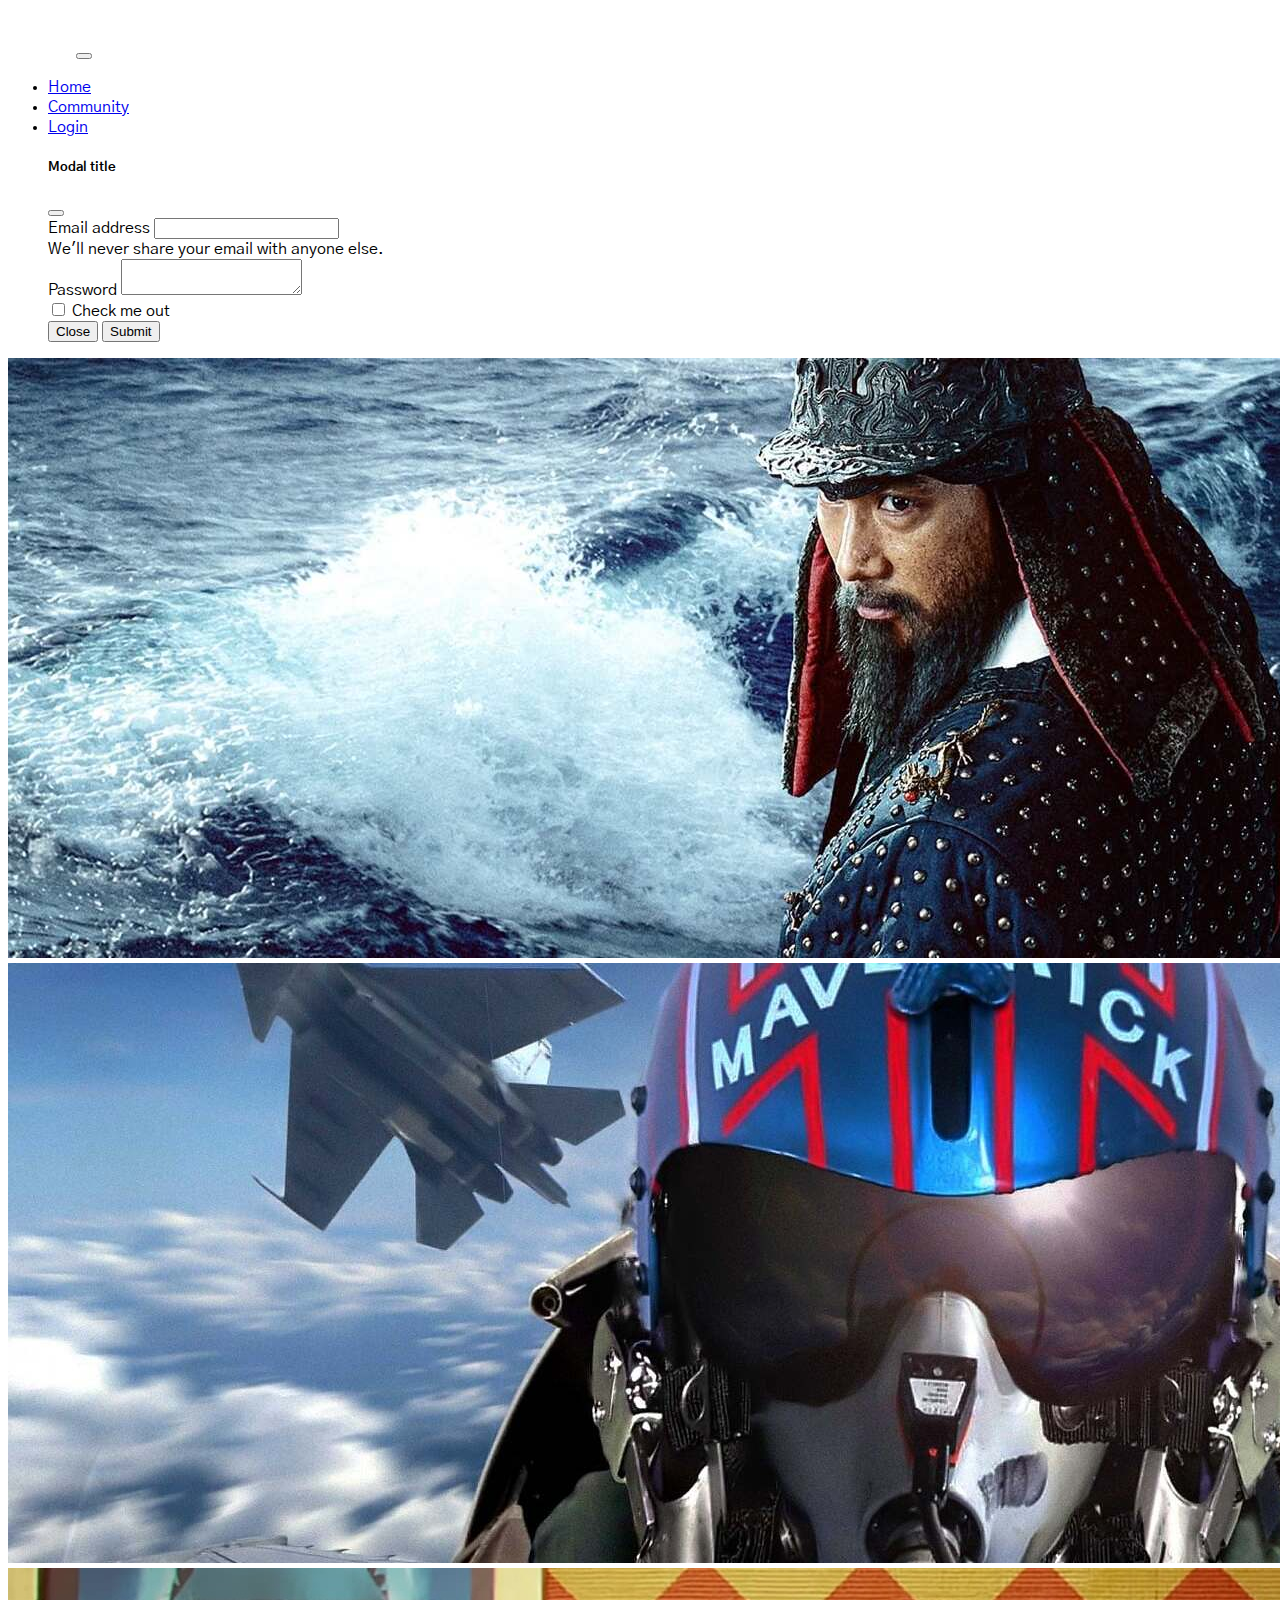
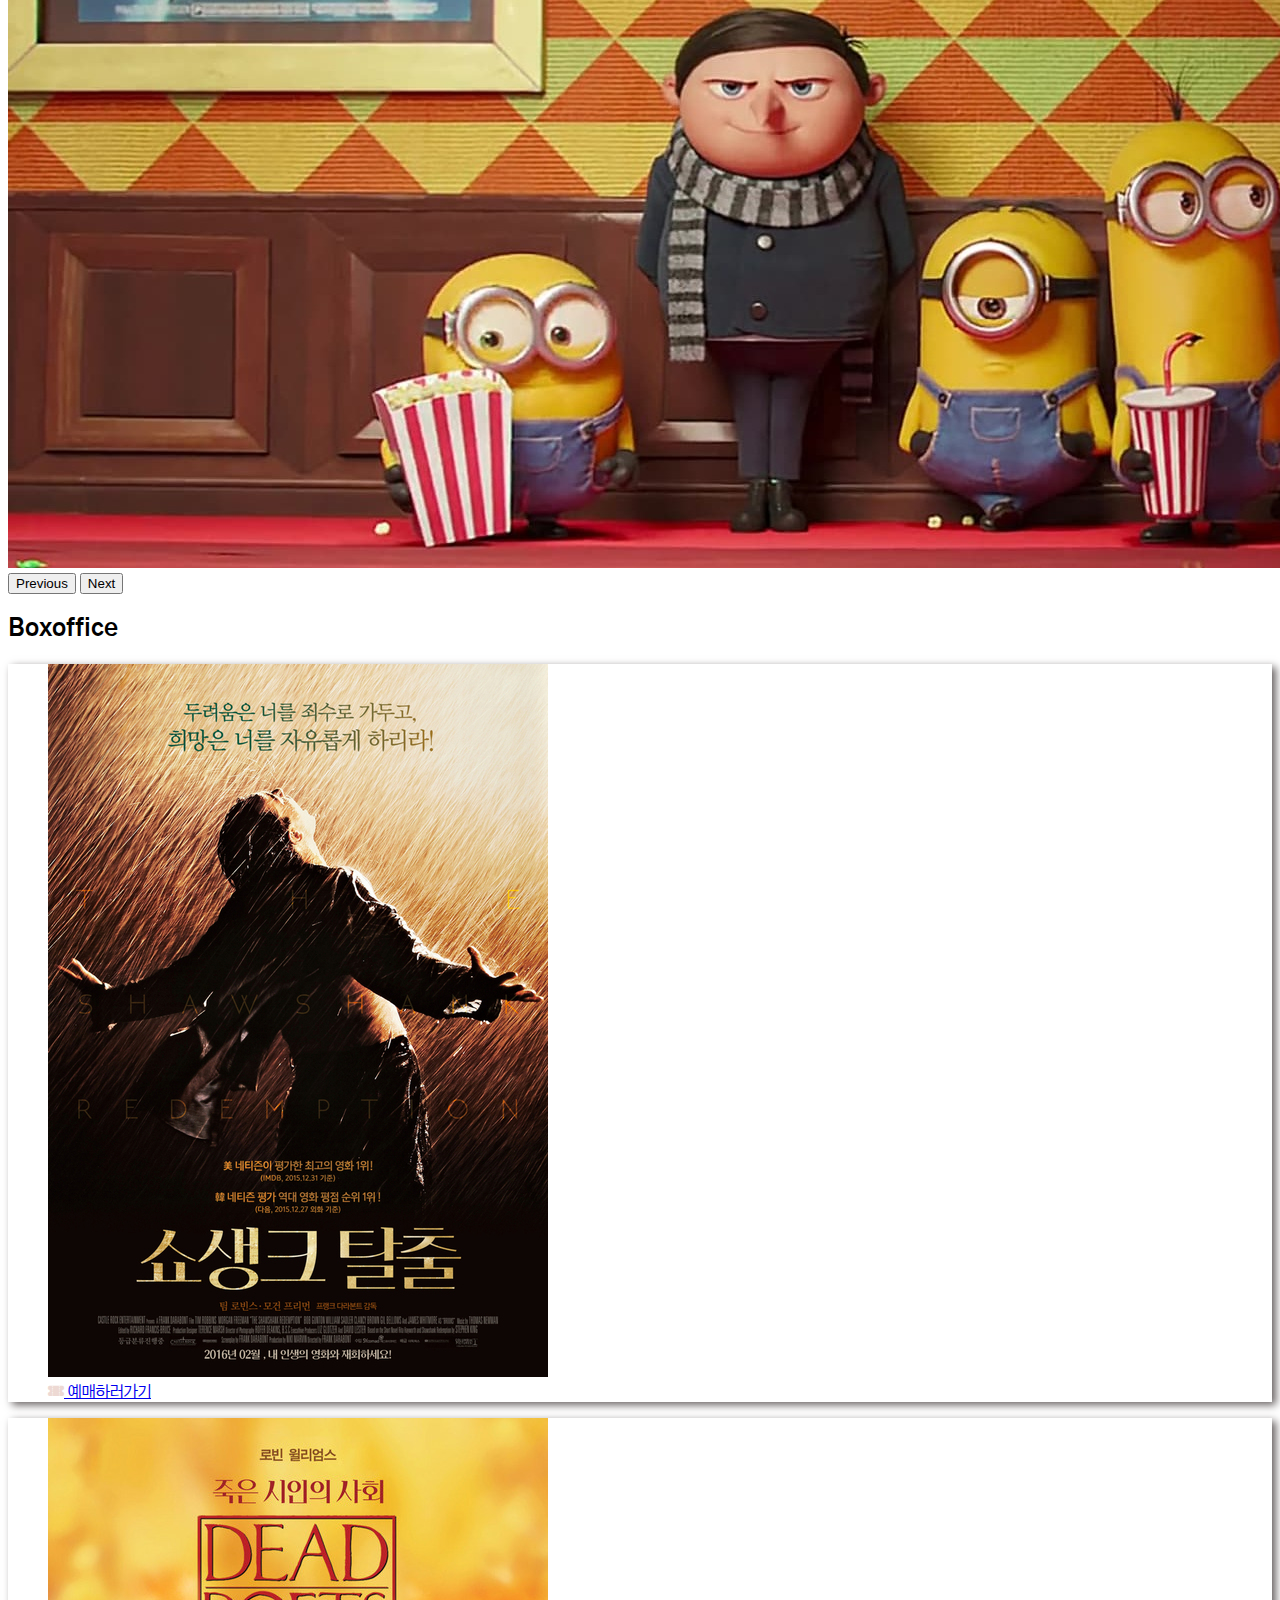
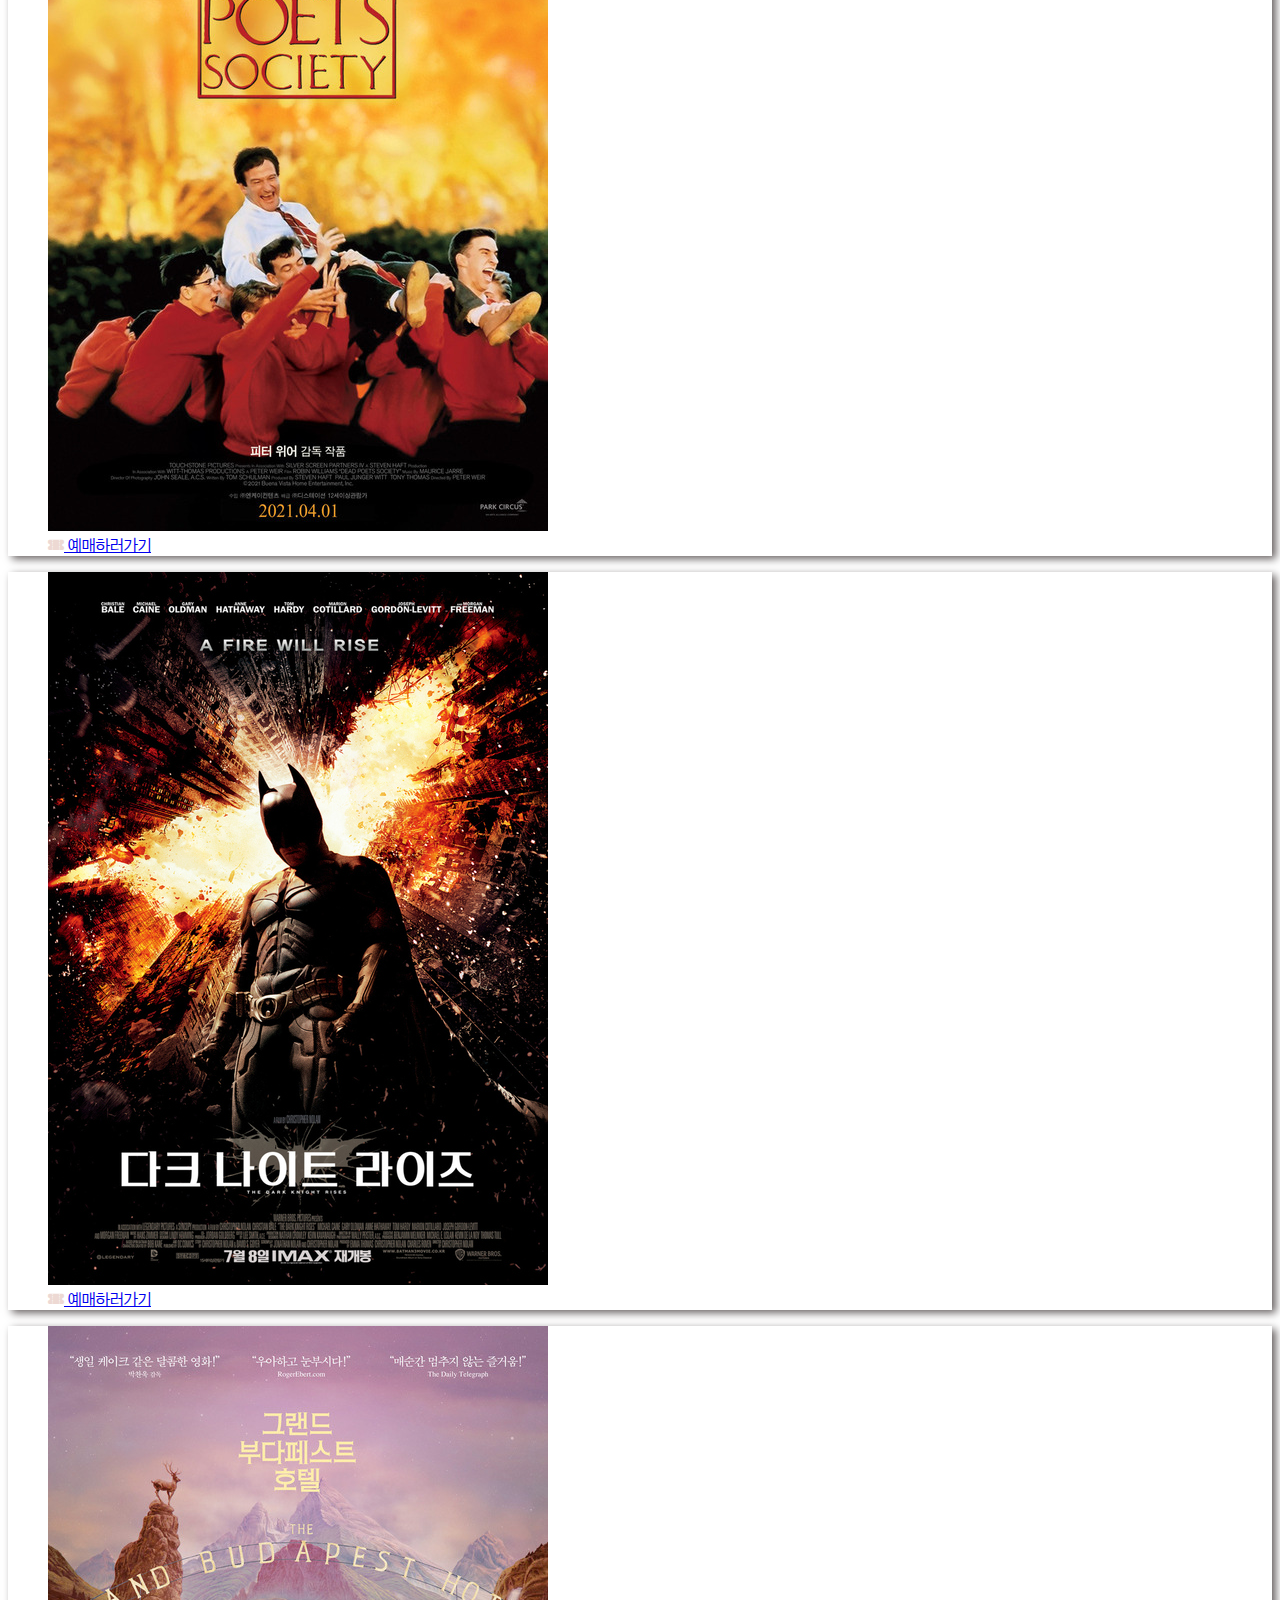
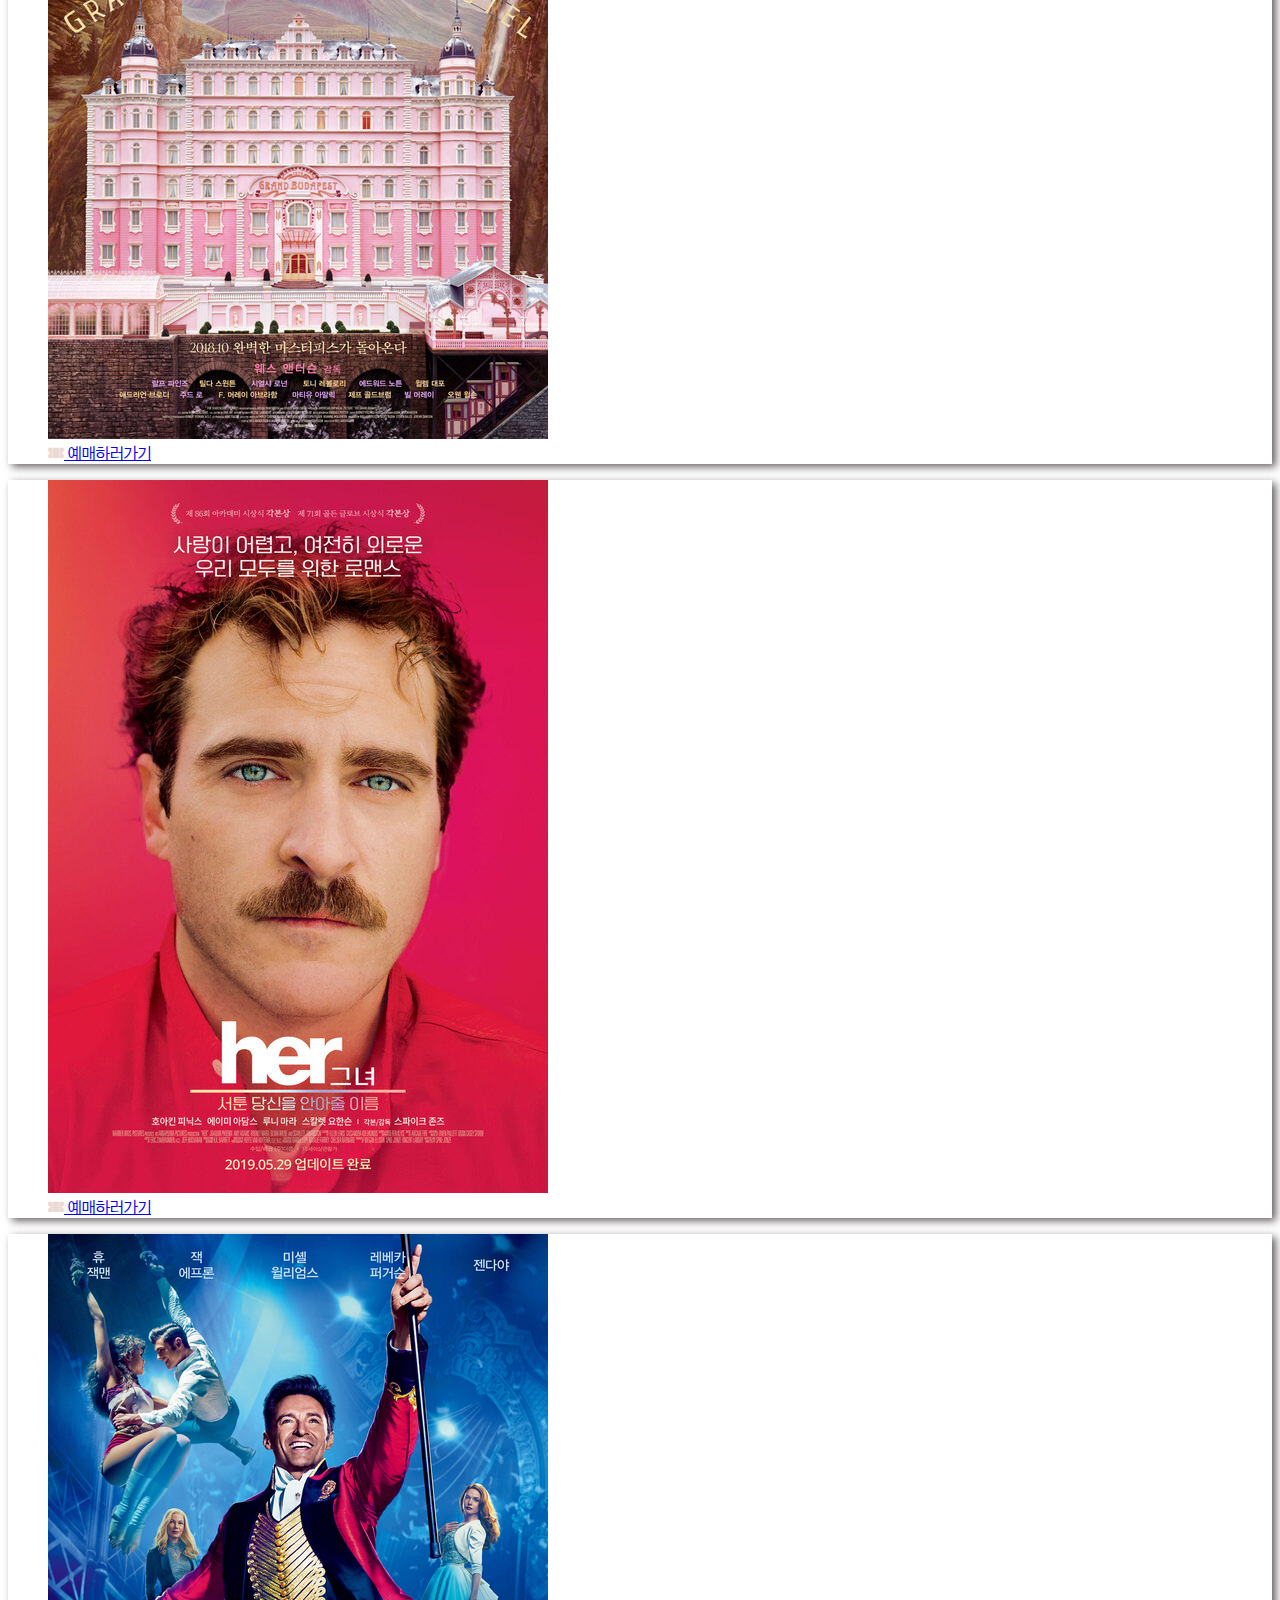
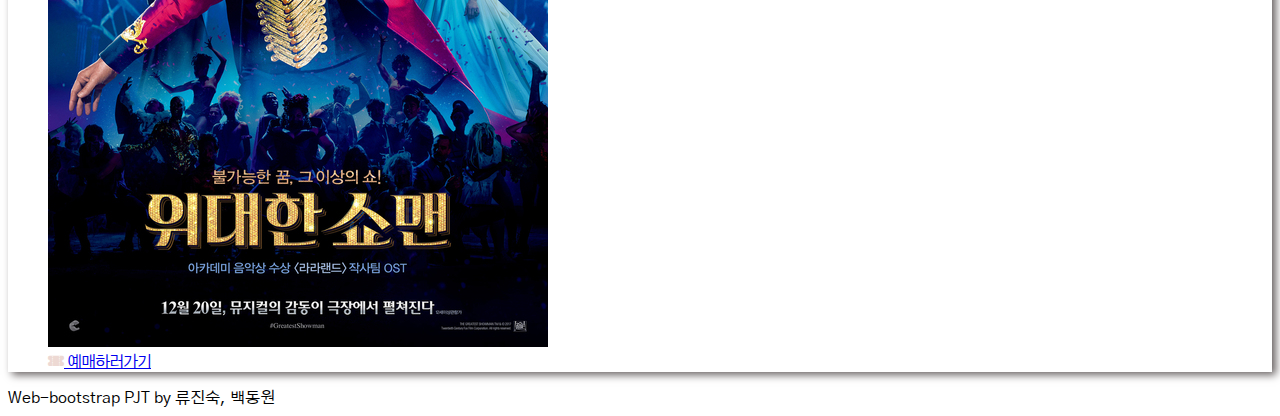
<file: index.html>
<!DOCTYPE html>
<html lang="en">
<head>
  <meta charset="UTF-8">
  <meta http-equiv="X-UA-Compatible" content="IE=edge">
  <meta name="viewport" content="width=device-width, initial-scale=1.0">
  <title>Document</title>
  <!-- CSS only -->
  <link href="https://cdn.jsdelivr.net/npm/bootstrap@5.2.1/dist/css/bootstrap.min.css" rel="stylesheet" integrity="sha384-iYQeCzEYFbKjA/T2uDLTpkwGzCiq6soy8tYaI1GyVh/UjpbCx/TYkiZhlZB6+fzT" crossorigin="anonymous">
  <link rel="stylesheet" href="style.css">
  <link rel="stylesheet" href="https://cdn.jsdelivr.net/npm/bootstrap-icons@1.9.1/font/bootstrap-icons.css">
</head>
<body>
  <!-- navbar -->
  <nav class="navbar navbar-dark navbar-expand-lg bg-dark">
    <!-- nav의 경우 아까 전에 일일히 색상 넣어줬는데 navbar-dark 써주면 색상 알아서 자동적으로 변경되는 것 확인 후 고쳐주었습니다! -->
    <div class="container-fluid">
      <a class="navbar-brand" href="#"><img src="images/logo.png" style="width: 4rem; height: 3rem;"></a>
      <button class="navbar-toggler" type="button" data-bs-toggle="collapse" data-bs-target="#navbarNav" aria-controls="navbarNav" aria-expanded="false" aria-label="Toggle navigation">
        <span class="navbar-toggler-icon"></span>
      </button>
      <div class="collapse navbar-collapse" id="navbarNav">
        <ul class="navbar-nav">
          <li class="nav-item">
            <a class="nav-link active" aria-current="page" href="index.html">Home</a>
          </li>
          <li class="nav-item">
            <a class="nav-link" href="03_community.html">Community</a>
          </li>
          <li class="nav-item">
            <!-- <button type="button" class="text text-secondary" data-bs-toggle="modal" data-bs-target="#exampleModal" data-bs-whatever="@mdo">Login</button> -->
            <a class="nav-link" data-bs-toggle="modal" data-bs-target="#exampleModal" data-bs-whatever="@mdo" href="#">Login</a>
            <!-- 뷰 포인트 작게 했을 때, px에 패딩이 있어서 로그인이 중간에 있는 이슈 존재 해결 완료! -->
            <div class="modal fade" id="exampleModal" tabindex="-1" aria-labelledby="exampleModalLabel" aria-hidden="true">
              <div class="modal-dialog">
                <div class="modal-content">
                  <div class="modal-header">
                    <h5 class="modal-title" id="exampleModalLabel">Modal title</h5>
                    <button type="button" class="btn-close" data-bs-dismiss="modal" aria-label="Close"></button>
                  </div>
                  <div class="modal-body">
                    <form>
                      <div class="mb-3">
                        <label for="InputEmail" class="col-form-label">Email address</label>
                        <input type="text" class="form-control" id="InputEmail" aria-describedby="emailHelp">
                        <div id="emailHelp" class="form-text">We'll never share your email with anyone else.</div>
                      </div>
                      <div class="mb-3">
                        <label for="InputPassword" class="col-form-label">Password</label>
                        <textarea class="form-control" id="InputPassword"></textarea>
                      </div>
                      <div class="mb-3 form-check">
                        <input type="checkbox" class="form-check-input" id="exampleCheck1">
                        <label class="form-check-label" for="exampleCheck1">Check me out</label>
                      </div>
                    </form>
                  </div>
                  <div class="modal-footer">
                    <button type="button" class="btn btn-secondary" data-bs-dismiss="modal">Close</button>
                    <button type="button" class="btn btn-primary">Submit</button>
                  </div>
                </div>
              </div>
            </div>
          </li>
        </ul>
      </div>
    </div>
  </nav>
  <div id="carouselExampleControls" class="carousel slide" data-bs-ride="carousel">
    <div class="carousel-inner">
      <div class="carousel-item active">
        <img src="images/hansan.jpeg" class="d-block w-100" alt="...">
      </div>
      <div class="carousel-item">
        <img src="images/poster3.jpeg" class="d-block w-100" alt="...">
      </div>
      <div class="carousel-item">
        <img src="images/poster4.jpeg" class="d-block w-100" alt="...">
      </div>
    </div>
    <button class="carousel-control-prev" type="button" data-bs-target="#carouselExampleControls" data-bs-slide="prev">
      <span class="carousel-control-prev-icon" aria-hidden="true"></span>
      <span class="visually-hidden">Previous</span>
    </button>
    <button class="carousel-control-next" type="button" data-bs-target="#carouselExampleControls" data-bs-slide="next">
      <span class="carousel-control-next-icon" aria-hidden="true"></span>
      <span class="visually-hidden">Next</span>
    </button>
  </div>
  <section>
    <h2 class="text-center my-5 fw-bold">Boxoffice</h2>
    <div class="container">
      <div class="row">
        <div class="col-12 col-sm-6 col-md-6 col-lg-4 my-3">
          <div class="card h-100 border-0" style="box-shadow: 4px 3px 8px rgb(105, 99, 99)">
            <figure>
              <div class="d-flex position-relative">
                <img src="images/movie1.jpg" class="card-img-top" alt="...">
              </div>
              <div class="overlay">
                <div class="description" style="width: 90%; font-size:12px;">
                  촉망받는 은행 간부 앤디 듀프레인은 아내와 그녀의 정부를 살해했다는 누명을 쓴다.주변의 증언과 살해 현장의 그럴듯한 증거들로 그는 종신형을 선고받고 악질범들만 수용한다는 지옥같은 교도소 쇼생크로 향한다.인간 말종 쓰레기들만 모인 그곳에서 그는 이루 말할 수 없는 억압과 짐승보다 못한 취급을 당한다.그러던 어느 날, 간수의 세금을 면제받게 해 준 덕분에 그는 일약 교도소의 비공식 회계사로 일하게 된다.그 와중에 교도소 소장은 죄수들을 이리저리 부리면서 검은 돈을 긁어 모으고 앤디는 이 돈을 세탁하여 불려주면서 그의 돈을 관리하는데...
                </div>
              </div>
              <a href="05_movie.html" class="btn btn-dark position-absolute bottom-0 w-100"><i class="bi bi-ticket-perforated-fill bi-ticket-color"></i><span class="text-space"> 예매하러가기</span></a>
            </figure>
          </div>
        </div>
        <div class="col-12 col-sm-6 col-md-6 col-lg-4 my-3">
          <div class="card h-100 border-0" style="box-shadow: 4px 3px 8px rgb(105, 99, 99)">
            <figure>
              <div class="d-flex position-relative">
                <img src="images/movie2.jpg" class="card-img-top" alt="...">
              </div>
              <div class="overlay">
                <div class="description" style="width: 90%; font-size:12px;">
                  1859년에 창립된 미국의 명문 사립학교인 웰튼 고등학교의 새 학기를 맞아 신입생들도 들어오고, 이 학교 출신인 새로운 영어 교사 존 키팅(로빈 윌리엄스)도 부임한다. 키팅 선생은 학생들에게 관습에 맞서고 자신의 삶을 남다르게 가꾸라며 새로운 학습 방법으로 학생들을 지도하며 학생들에게 신선한 충격을 준다. 닐(로버트 숀 레오나드)은 키팅 선생을 캡틴이라 부르며 따르게 되고, 몇몇 학생들과 함께 죽은 시인의 사회라는 시낭독 클럽을 조직한다. 닐과 그의 친구들은 엄격한 학교 규율을 어기고 서클에 참여하면서 키팅 선생을 통해 참된 인생이 무엇인지를 조금씩 느끼게 되는데...                </div>
              </div>
              <a href="05_movie2.html" class="btn btn-dark position-absolute bottom-0 w-100"><i class="bi bi-ticket-perforated-fill bi-ticket-color"></i><span class="text-space"> 예매하러가기</span></a>
            </figure>
          </div>
        </div>
        <div class="col-12 col-sm-6 col-md-6 col-lg-4 my-3">
          <div class="card h-100 border-0" style="box-shadow: 4px 3px 8px rgb(105, 99, 99)">
            <figure>
              <div class="d-flex position-relative">
                <img src="images/movie3.jpg" class="card-img-top" alt="...">
              </div>
              <div class="overlay">
                <div class="description" style="width: 90%; font-size:12px;">
                  배트맨이 조커와의 대결을 끝으로 세상에서 모습을 감춘 8년 후, 하비 덴트의 죽음에 대한 책임을 떠안은 배트맨은 모든 것을 희생하며 떠난다. 범죄방지 덴트법으로 인해 한동안 평화가 지속되던 고담시의 파멸을 예고하며 나타난 마스크를 쓴 잔인한 악당, 최강의 적 베인이 등장한다. 베인은 배트맨이 스스로 택한 유배 생활에 종지부를 찍게 하지만, 다시 돌아온 배트맨에게 베인은 만만한 상대가 아니다. 자신을 거부한 사람들의 고통을 지켜볼 것인가, 정의의 수호자로 나설 것인가. 배트맨은 승패를 알 수 없는 마지막 전투를 시작하려 하는데...                </div>
              </div>
              <a href="05_movie3.html" class="btn btn-dark position-absolute bottom-0 w-100"><i class="bi bi-ticket-perforated-fill bi-ticket-color"></i><span class="text-space"> 예매하러가기</span></a>
            </figure>
          </div>
        </div>
        <div class="col-12 col-sm-6 col-md-6 col-lg-4 my-3">
          <div class="card h-100 border-0" style="box-shadow: 4px 3px 8px rgb(105, 99, 99)">
            <figure>
              <div class="d-flex position-relative">
                <img src="images/movie4.jpg" class="card-img-top" alt="...">
              </div>
              <div class="overlay">
                <div class="description" style="width: 90%; font-size:12px;">
                  1927년 세계대전이 한창이던 어느 날, 세계 최고 부호 마담 D가 그랜드 부다페스트 호텔에 다녀간 지 얼마 지나지 않아 의문의 살인을 당한다. 그녀는 유언을 통해 가문 대대로 내려오던 명화 사과를 든 소년을 전설적인 호텔 지배인이자 연인 구스타브 앞으로 남긴다. 마담 D의 유산을 노리고 있던 그의 아들 드미트리는 구스타브를 졸지에 유력한 용의자로 지목하게 되고, 구스타브는 충실한 호텔 로비보이 제로와 함께 누명을 벗기기 위한 기상천외한 모험을 시작한다.                </div>
              </div>
              <a href="05_movie4.html" class="btn btn-dark position-absolute bottom-0 w-100"><i class="bi bi-ticket-perforated-fill bi-ticket-color"></i><span class="text-space"> 예매하러가기</span></a>
            </figure>
          </div>
        </div>
        <div class="col-12 col-sm-6 col-md-6 col-lg-4 my-3">
          <div class="card h-100 border-0" style="box-shadow: 4px 3px 8px rgb(105, 99, 99)">
            <figure>
              <div class="d-flex position-relative">
                <img src="images/movie5.jpg" class="card-img-top" alt="...">
              </div>
              <div class="overlay">
                <div class="description" style="width: 90%; font-size:12px;">
                  테오도르는 다른 사람들의 편지를 대신 써주는 대필 작가로, 깊이 아꼈던 아내와 이혼 소송 중이다. 타인의 마음을 전해주는 일을 하고 있지만, 정작 테오도르 자신은 너무 외롭고 공허한 삶을 살고 있다. 그러던 어느 날, 스스로 생각하고 느끼는 인공 지능 운영체제인 사만다를 만나게 된다. 사만다는 따뜻한 목소리와 뛰어난 전산처리 능력을 통해 테오도르가 더 편안한 삶을 살 수 있도록 돕고, 테오도르는 자신의 육체를 통해 사만다가 더 많은 세계를 경험할 수 있도록 격려한다. 그렇게 둘은 직접적인 접촉보다 밀도 높은 정신적 교감을 나누는데...                </div>
              </div>
              <a href="05_movie5.html" class="btn btn-dark position-absolute bottom-0 w-100"><i class="bi bi-ticket-perforated-fill bi-ticket-color"></i><span class="text-space"> 예매하러가기</span></a>
            </figure>
          </div>
        </div>
        <div class="col-12 col-sm-6 col-md-6 col-lg-4 my-3">
          <div class="card h-100 border-0" style="box-shadow: 4px 3px 8px rgb(105, 99, 99)">
            <figure>
              <div class="d-flex position-relative">
                <img src="images/movie6.jpg" class="card-img-top" alt="...">
              </div>
              <div class="overlay">
                <div class="description" style="width: 90%; font-size:12px;">
                  바넘은 가난한 재단사의 아들이었다. 아버지까지 병으로 죽자 그는 고아로서 힘겨운 삶을 보내야 했지만, 그에게는 채리티와 사랑을 이루겠다는 꿈이 있었다. 결국 채리티와 결혼을 한 바넘은 환상의 세계를 보여주겠다는 자신의 또 다른 꿈을 이루기 위해 특별한 쇼를 연다. 쇼는 성공적이었지만, 진실이 없다는 언론의 평가와 저질 쇼라는 사람들의 비난에 상심한 바넘은 상류층까지 좋아할 수 있는 쇼를 기획하기 위해 상류층 연극인 필립을 영입한다. 필립과 함께 유럽 제일의 오페라 가수 제니를 만난 바넘은 제니에게 매료되어 가족과 동료들을 외면하고 상류사회에 편입되기를 희망한다.                </div>
              </div>
              <a href="05_movie6.html" class="btn btn-dark position-absolute bottom-0 w-100"><i class="bi bi-ticket-perforated-fill bi-ticket-color"></i><span class="text-space"> 예매하러가기</span></a>
            </figure>
          </div>
        </div>
      </div>
    </div>
  </section>
  <!-- footer -->
  <footer class="d-flex justify-content-center p-3 bg-dark mt-4">
    <div class="text-light">Web-bootstrap PJT by 류진숙, 백동원</div>
  </footer>
  <script src="https://cdn.jsdelivr.net/npm/bootstrap@5.2.1/dist/js/bootstrap.bundle.min.js" integrity="sha384-u1OknCvxWvY5kfmNBILK2hRnQC3Pr17a+RTT6rIHI7NnikvbZlHgTPOOmMi466C8" crossorigin="anonymous"></script>
</body>
</html>
</file>
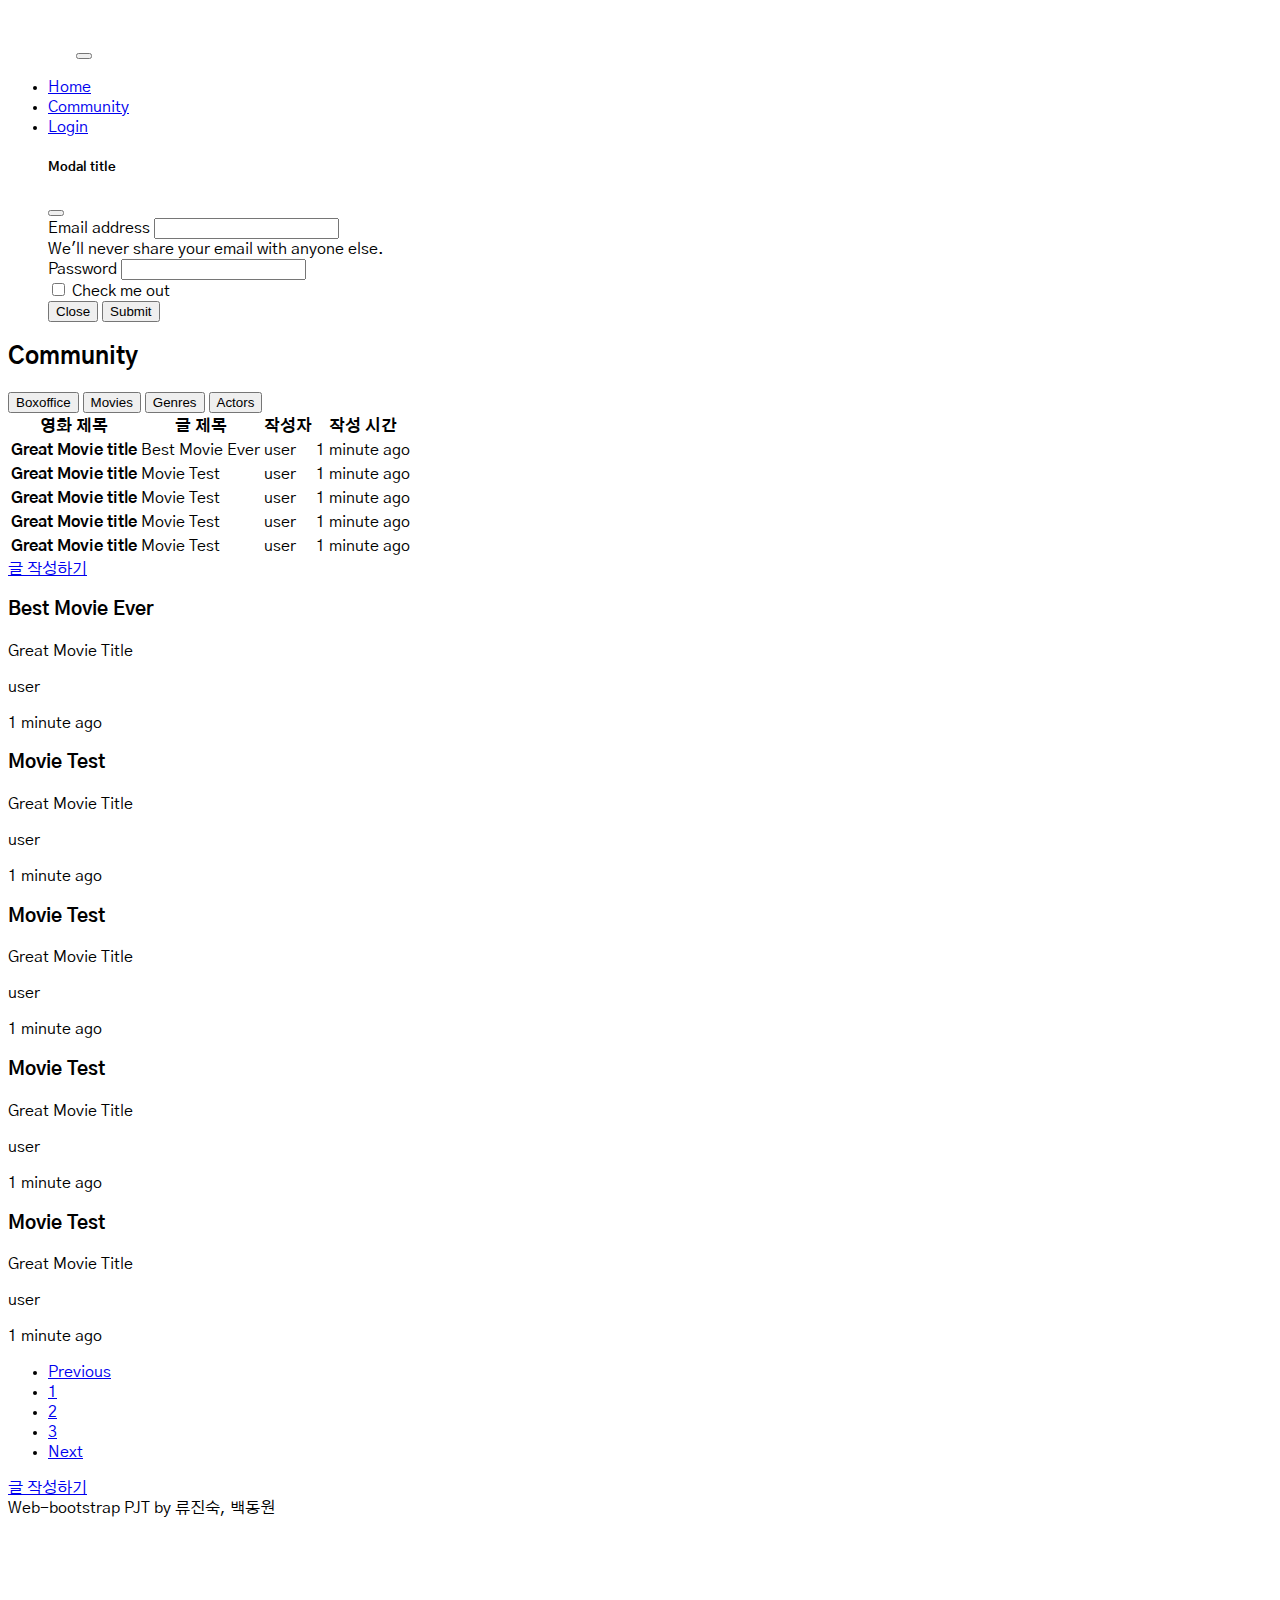
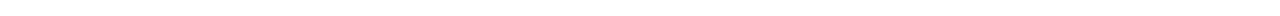
<file: 03_community.html>
<!DOCTYPE html>
<html lang="en">
<head>
  <meta charset="UTF-8">
  <meta http-equiv="X-UA-Compatible" content="IE=edge">
  <meta name="viewport" content="width=device-width, initial-scale=1.0">
  <title>Document</title>
  <!-- CSS only -->
  <link href="https://cdn.jsdelivr.net/npm/bootstrap@5.2.1/dist/css/bootstrap.min.css" rel="stylesheet" integrity="sha384-iYQeCzEYFbKjA/T2uDLTpkwGzCiq6soy8tYaI1GyVh/UjpbCx/TYkiZhlZB6+fzT" crossorigin="anonymous">
  <link rel="stylesheet" href="style.css">
</head>
<body style="height: 100rem;">
  <!-- navbar -->
  <nav class="navbar navbar-dark navbar-expand-lg bg-dark">
    <div class="container-fluid">
      <a class="navbar-brand" href="#"><img src="images/logo.png" style="width: 4rem; height: 3rem;"></a>
      <button class="navbar-toggler" type="button" data-bs-toggle="collapse" data-bs-target="#navbarNav" aria-controls="navbarNav" aria-expanded="false" aria-label="Toggle navigation">
        <span class="navbar-toggler-icon"></span>
      </button>
      <div class="collapse navbar-collapse" id="navbarNav">
        <ul class="navbar-nav">
          <li class="nav-item">
            <a class="nav-link active" aria-current="page" href="index.html">Home</a>
          </li>
          <li class="nav-item">
            <a class="nav-link" href="03_community.html">Community</a>
          </li>
          <li class="nav-item">
            <a class="nav-link" data-bs-toggle="modal" data-bs-target="#exampleModal" data-bs-whatever="@mdo" href="#">Login</a>
            <div class="modal fade" id="exampleModal" tabindex="-1" aria-labelledby="exampleModalLabel" aria-hidden="true">
              <div class="modal-dialog">
                <div class="modal-content">
                  <div class="modal-header">
                    <h5 class="modal-title" id="exampleModalLabel">Modal title</h5>
                    <button type="button" class="btn-close" data-bs-dismiss="modal" aria-label="Close"></button>
                  </div>
                  <div class="modal-body">
                    <form>
                      <div class="mb-3">
                        <label for="InputEmail" class="col-form-label">Email address</label>
                        <input type="text" class="form-control" id="InputEmail" aria-describedby="emailHelp">
                        <div id="emailHelp" class="form-text">We'll never share your email with anyone else.</div>
                      </div>
                      <div class="mb-3">
                        <label for="InputPassword" class="col-form-label">Password</label>
                        <input type="password" class="form-control" id="InputPassword"></input>
                      </div>
                      <div class="mb-3 form-check">
                        <input type="checkbox" class="form-check-input" id="exampleCheck1">
                        <label class="form-check-label" for="exampleCheck1">Check me out</label>
                      </div>
                    </form>
                  </div>
                  <div class="modal-footer">
                    <button type="button" class="btn btn-secondary" data-bs-dismiss="modal">Close</button>
                    <button type="button" class="btn btn-primary">Submit</button>
                  </div>
                </div>
              </div>
            </div>
          </li>
        </ul>
      </div>
    </div>
  </nav>
  <!-- main -->
  <section>
    <h2 class="text-center fw-bold py-5">Community</h2>
    <div class="container">
      <div class="row">
        <div class="col-12 col-lg-2 mb-3">
          <div class="btn-group-vertical w-100" role="group" aria-label="Vertical button group">
            <button type="button" class="btn btn-dark text-start">Boxoffice</button>
            <button type="button" class="btn btn-dark text-start">Movies</button>
            <button type="button" class="btn btn-dark text-start">Genres</button>
            <button type="button" class="btn btn-dark text-start">Actors</button>
          </div>
        </div>
        <div class="d-none d-lg-block col-lg-10">
          <table class="table table-striped">
            <thead class="table-dark">
              <tr>
                <th scope="col">영화 제목</th>
                <th scope="col">글 제목</th>
                <th scope="col">작성자</th>
                <th scope="col">작성 시간</th>
              </tr>
            </thead>
            <tbody>
              <tr>
                <th scope="row">Great Movie title</th>
                <td>Best Movie Ever</td>
                <td>user</td>
                <td>1 minute ago</td>
              </tr>
              <tr>
                <th scope="row">Great Movie title</th>
                <td>Movie Test</td>
                <td>user</td>
                <td>1 minute ago</td>
              </tr>
              <tr>
                <th scope="row">Great Movie title</th>
                <td>Movie Test</td>
                <td>user</td>
                <td>1 minute ago</td>
              </tr>
              <tr>
                <th scope="row">Great Movie title</th>
                <td>Movie Test</td>
                <td>user</td>
                <td>1 minute ago</td>
              </tr>
              <tr>
                <th scope="row">Great Movie title</th>
                <td>Movie Test</td>
                <td>user</td>
                <td>1 minute ago</td>
              </tr>
            </tbody>
          </table>
        </div>
        <div class="d-block d-lg-none col-3 offset-9 mb-3">
          <a class="btn btn-primary float-end" href="04_form.html" role="button">글 작성하기</a>
        </div>
        <div class="d-block d-lg-none col-12">
          <div class="card mb-3">
            <div class="card-body">
              <h3 class="card-title">Best Movie Ever</h3>
              <p class="card-text fs-5">Great Movie Title</p>
              <p class="card-text fw-bold">user</p>
              <p>1 minute ago</p>
            </div>
          </div>
          <div class="card mb-3">
            <div class="card-body">
              <h3 class="card-title">Movie Test</h3>
              <p class="card-text fs-5">Great Movie Title</p>
              <p class="card-text fw-bold">user</p>
              <p>1 minute ago</p>
            </div>
          </div>
          <div class="card mb-3">
            <div class="card-body">
              <h3 class="card-title">Movie Test</h3>
              <p class="card-text fs-5">Great Movie Title</p>
              <p class="card-text fw-bold">user</p>
              <p>1 minute ago</p>
            </div>
          </div>
          <div class="card mb-3">
            <div class="card-body">
              <h3 class="card-title">Movie Test</h3>
              <p class="card-text fs-5">Great Movie Title</p>
              <p class="card-text fw-bold">user</p>
              <p>1 minute ago</p>
            </div>
          </div>
          <div class="card mb-3">
            <div class="card-body">
              <h3 class="card-title">Movie Test</h3>
              <p class="card-text fs-5">Great Movie Title</p>
              <p class="card-text fw-bold">user</p>
              <p>1 minute ago</p>
            </div>
          </div>
        </div>
        <div class="row d-none d-lg-flex">
          <div class="d-flex col-4 offset-4 justify-content-center">
            <nav aria-label="Page navigation example">
              <ul class="pagination">
                <li class="page-item"><a class="page-link text-dark fw-bold" href="#">Previous</a></li>
                <li class="page-item"><a class="page-link text-dark" href="#">1</a></li>
                <li class="page-item"><a class="page-link text-dark" href="#">2</a></li>
                <li class="page-item"><a class="page-link text-dark" href="#">3</a></li>
                <li class="page-item"><a class="page-link text-dark fw-bold" href="#">Next</a></li>
              </ul>
            </nav>
          </div>
          <div class="col-2 offset-2">
            <a class="btn btn-primary float-end" href="04_form.html" role="button">글 작성하기</a>
          </div>
        </div>
      </div>
    </div>
  </section>
  <!-- navbar 끝 -->
  <footer class="d-flex fixed-bottom justify-content-center p-3 bg-dark mt-4">
    <div class="text-light">Web-bootstrap PJT by 류진숙, 백동원</div>
  </footer>
  <!-- JavaScript Bundle with Popper -->
  <script src="https://cdn.jsdelivr.net/npm/bootstrap@5.2.1/dist/js/bootstrap.bundle.min.js" integrity="sha384-u1OknCvxWvY5kfmNBILK2hRnQC3Pr17a+RTT6rIHI7NnikvbZlHgTPOOmMi466C8" crossorigin="anonymous"></script>
</body>
</html>
</file>
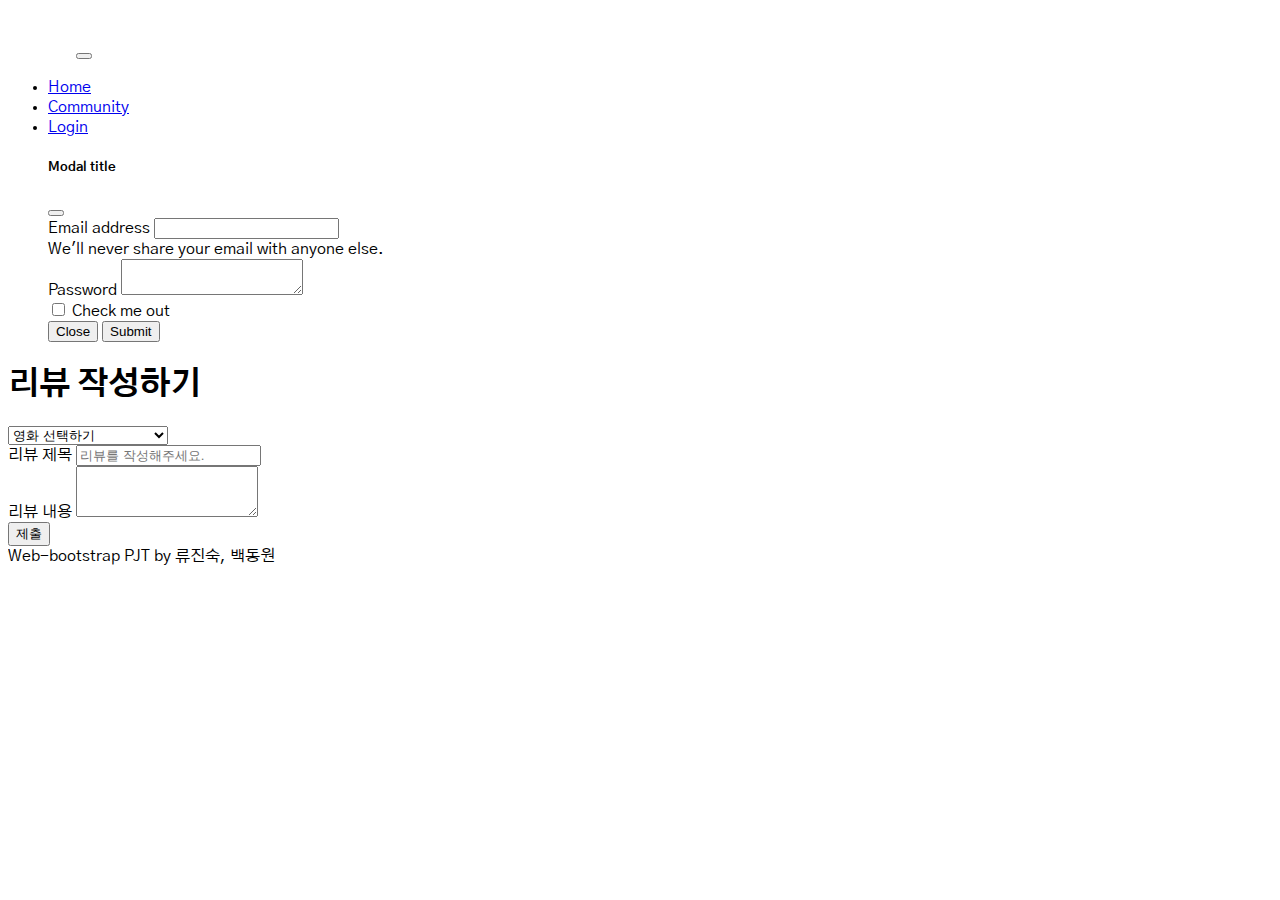
<file: 04_form.html>
<!DOCTYPE html>
<html lang="en">
<head>
  <meta charset="UTF-8">
  <meta http-equiv="X-UA-Compatible" content="IE=edge">
  <meta name="viewport" content="width=device-width, initial-scale=1.0">
  <title>Document</title>
  <!-- CSS only -->
  <link href="https://cdn.jsdelivr.net/npm/bootstrap@5.2.1/dist/css/bootstrap.min.css" rel="stylesheet" integrity="sha384-iYQeCzEYFbKjA/T2uDLTpkwGzCiq6soy8tYaI1GyVh/UjpbCx/TYkiZhlZB6+fzT" crossorigin="anonymous">
  <link rel="stylesheet" href="style.css">
</head>
<body>
  <!-- navbar -->
  <nav class="navbar navbar-dark navbar-expand-lg bg-dark">
    <!-- nav의 경우 아까 전에 일일히 색상 넣어줬는데 navbar-dark 써주면 색상 알아서 자동적으로 변경되는 것 확인 후 고쳐주었습니다! -->
    <div class="container-fluid">
      <a class="navbar-brand" href="#"><img src="images/logo.png" style="width: 4rem; height: 3rem;"></a>
      <button class="navbar-toggler" type="button" data-bs-toggle="collapse" data-bs-target="#navbarNav" aria-controls="navbarNav" aria-expanded="false" aria-label="Toggle navigation">
        <span class="navbar-toggler-icon"></span>
      </button>
      <div class="collapse navbar-collapse" id="navbarNav">
        <ul class="navbar-nav">
          <li class="nav-item">
            <a class="nav-link active" aria-current="page" href="index.html">Home</a>
          </li>
          <li class="nav-item">
            <a class="nav-link" href="03_community.html">Community</a>
          </li>
          <li class="nav-item">
            <!-- <button type="button" class="text text-secondary" data-bs-toggle="modal" data-bs-target="#exampleModal" data-bs-whatever="@mdo">Login</button> -->
            <a class="nav-link" data-bs-toggle="modal" data-bs-target="#exampleModal" data-bs-whatever="@mdo" href="#">Login</a>
            <!-- 뷰 포인트 작게 했을 때, px에 패딩이 있어서 로그인이 중간에 있는 이슈 존재 해결 완료! -->
            <div class="modal fade" id="exampleModal" tabindex="-1" aria-labelledby="exampleModalLabel" aria-hidden="true">
              <div class="modal-dialog">
                <div class="modal-content">
                  <div class="modal-header">
                    <h5 class="modal-title" id="exampleModalLabel">Modal title</h5>
                    <button type="button" class="btn-close" data-bs-dismiss="modal" aria-label="Close"></button>
                  </div>
                  <div class="modal-body">
                    <form>
                      <div class="mb-3">
                        <label for="InputEmail" class="col-form-label">Email address</label>
                        <input type="text" class="form-control" id="InputEmail" aria-describedby="emailHelp">
                        <div id="emailHelp" class="form-text">We'll never share your email with anyone else.</div>
                      </div>
                      <div class="mb-3">
                        <label for="InputPassword" class="col-form-label">Password</label>
                        <textarea class="form-control" id="InputPassword"></textarea>
                      </div>
                      <div class="mb-3 form-check">
                        <input type="checkbox" class="form-check-input" id="exampleCheck1">
                        <label class="form-check-label" for="exampleCheck1">Check me out</label>
                      </div>
                    </form>
                  </div>
                  <div class="modal-footer">
                    <button type="button" class="btn btn-secondary" data-bs-dismiss="modal">Close</button>
                    <button type="button" class="btn btn-primary">Submit</button>
                  </div>
                </div>
              </div>
            </div>
          </li>
        </ul>
      </div>
    </div>
  </nav>
  <div class="container">
    <h1 class="text-center my-5 fw-bold text-space">리뷰 작성하기</h1>
    <div class="row">
      <div class="col-12">
        <select class="form-select" aria-label="Default select example">
          <option selected>영화 선택하기</option>
          <option value="1">쇼생크 탈출</option>
          <option value="2">죽은 시인의 사회</option>
          <option value="3">다크나이트 라이즈</option>
          <option value="4">그랜드 부다페스트 호텔</option>
          <option value="5">Her</option>
          <option value="6">위대한 쇼맨</option>
        </select>
      </div>
      <div class="col-12">
        <div class="my-3">
          <label for="exampleFormControlInput1" class="form-label">리뷰 제목</label>
          <input type="text" class="form-control" id="exampleFormControlInput1" placeholder="리뷰를 작성해주세요.">
        </div>
      </div>
      <div class="col-12">
        <div class="mb-3">
          <label for="exampleFormControlTextarea1" class="form-label">리뷰 내용</label>
          <textarea class="form-control" id="exampleFormControlTextarea1" rows="3"></textarea>
        </div>
      </div>
      <div class="col-3">
        <input class="btn btn-dark" type="submit" value="제출">
      </div>
    </div>
  </div>

  <footer class="d-flex fixed-bottom justify-content-center p-3 bg-dark mt-4">
    <div class="text-light">Web-bootstrap PJT by 류진숙, 백동원</div>
  </footer>
  
  <!-- JavaScript Bundle with Popper -->
  <script src="https://cdn.jsdelivr.net/npm/bootstrap@5.2.1/dist/js/bootstrap.bundle.min.js" integrity="sha384-u1OknCvxWvY5kfmNBILK2hRnQC3Pr17a+RTT6rIHI7NnikvbZlHgTPOOmMi466C8" crossorigin="anonymous"></script>
</body>
</html>
</file>
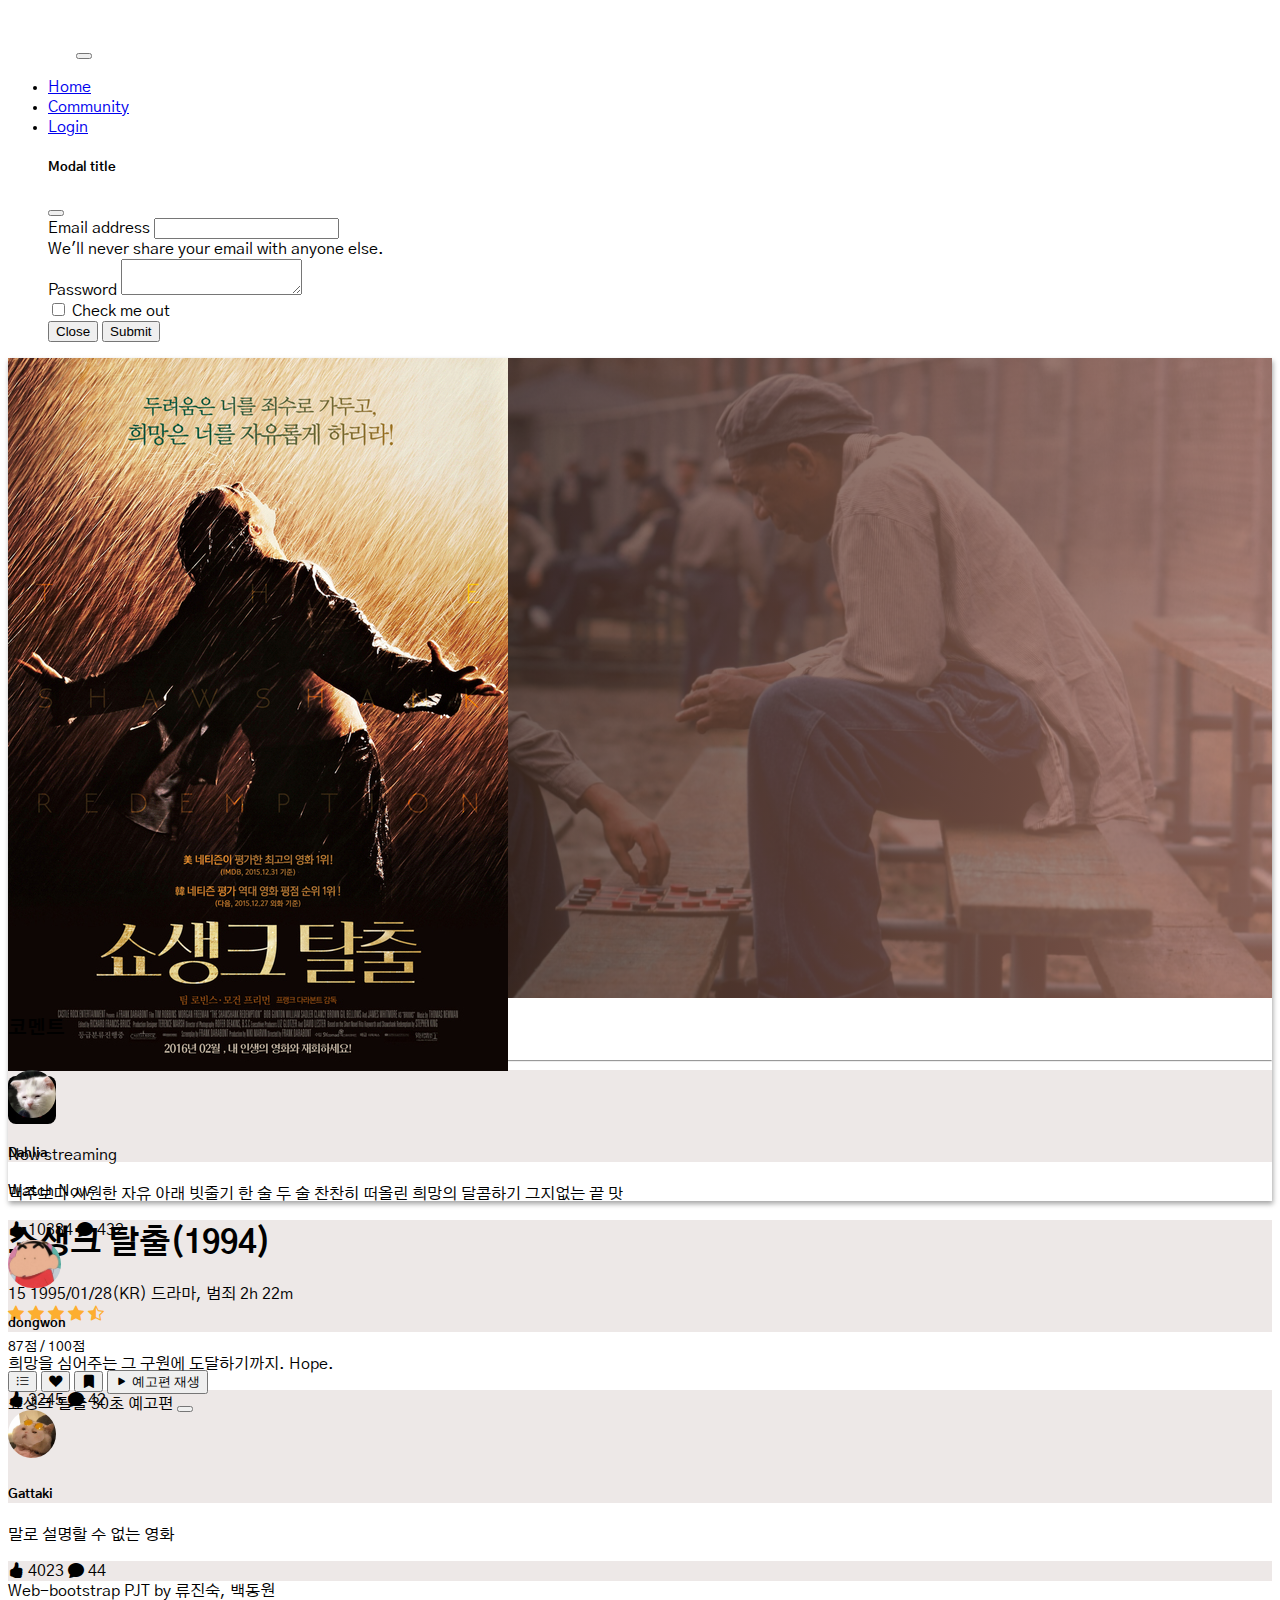
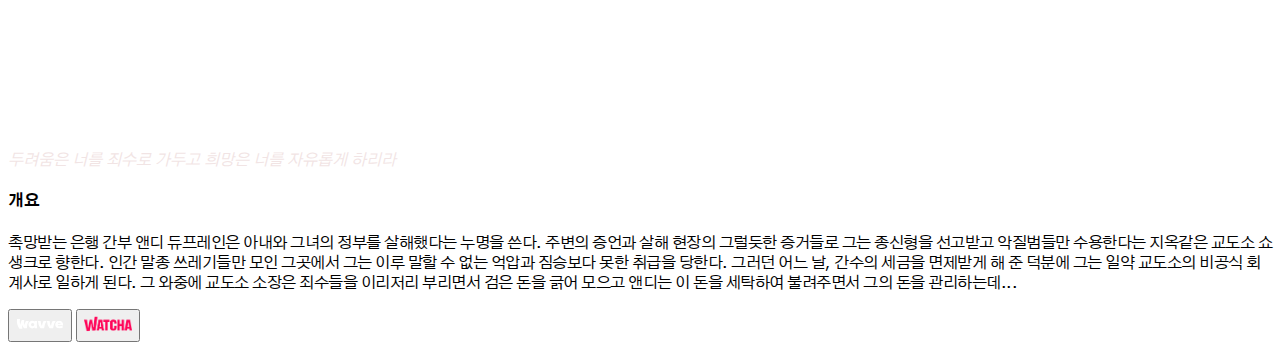
<file: 05_movie.html>
<!DOCTYPE html>
<html lang="en">
<head>
  <meta charset="UTF-8">
  <meta http-equiv="X-UA-Compatible" content="IE=edge">
  <meta name="viewport" content="width=device-width, initial-scale=1.0">
  <title>Document</title>
  <link href="https://cdn.jsdelivr.net/npm/bootstrap@5.2.1/dist/css/bootstrap.min.css" rel="stylesheet" integrity="sha384-iYQeCzEYFbKjA/T2uDLTpkwGzCiq6soy8tYaI1GyVh/UjpbCx/TYkiZhlZB6+fzT" crossorigin="anonymous">
  <link rel="stylesheet" href="style.css">
  <link rel="stylesheet" href="https://cdn.jsdelivr.net/npm/bootstrap-icons@1.9.1/font/bootstrap-icons.css">
</head>
<body class="bg-dark">
  <nav class="navbar navbar-dark navbar-expand-lg bg-dark">
    <div class="container-fluid">
      <a class="navbar-brand" href="#"><img src="images/logo.png" style="width: 4rem; height: 3rem;"></a>
      <button class="navbar-toggler" type="button" data-bs-toggle="collapse" data-bs-target="#navbarNav" aria-controls="navbarNav" aria-expanded="false" aria-label="Toggle navigation">
        <span class="navbar-toggler-icon"></span>
      </button>
      <div class="collapse navbar-collapse" id="navbarNav">
        <ul class="navbar-nav">
          <li class="nav-item">
            <a class="nav-link active" aria-current="page" href="index.html">Home</a>
          </li>
          <li class="nav-item">
            <a class="nav-link" href="03_community.html">Community</a>
          </li>
          <li class="nav-item">
            <a class="nav-link" data-bs-toggle="modal" data-bs-target="#exampleModal" data-bs-whatever="@mdo" href="#">Login</a>
            <div class="modal fade" id="exampleModal" tabindex="-1" aria-labelledby="exampleModalLabel" aria-hidden="true">
              <div class="modal-dialog">
                <div class="modal-content">
                  <div class="modal-header">
                    <h5 class="modal-title" id="exampleModalLabel">Modal title</h5>
                    <button type="button" class="btn-close" data-bs-dismiss="modal" aria-label="Close"></button>
                  </div>
                  <div class="modal-body">
                    <form>
                      <div class="mb-3">
                        <label for="InputEmail" class="col-form-label">Email address</label>
                        <input type="text" class="form-control" id="InputEmail" aria-describedby="emailHelp">
                        <div id="emailHelp" class="form-text">We'll never share your email with anyone else.</div>
                      </div>
                      <div class="mb-3">
                        <label for="InputPassword" class="col-form-label">Password</label>
                        <textarea class="form-control" id="InputPassword"></textarea>
                      </div>
                      <div class="mb-3 form-check">
                        <input type="checkbox" class="form-check-input" id="exampleCheck1">
                        <label class="form-check-label" for="exampleCheck1">Check me out</label>
                      </div>
                    </form>
                  </div>
                  <div class="modal-footer">
                    <button type="button" class="btn btn-secondary" data-bs-dismiss="modal">Close</button>
                    <button type="button" class="btn btn-primary">Submit</button>
                  </div>
                </div>
              </div>
            </div>
          </li>
        </ul>
      </div>
    </div>
  </nav>
  <div class="banner-bg d-flex align-items-center">
    <div class="container">
      <div class="row d-flex">
        <div class="d-none d-lg-block col-lg-3">
          <div class="card bg-black border-0" style="box-shadow: 1px 3px 5px rgba(0, 0, 0, 0.357);">
            <img src="images/movie1.jpg" class="card-img-top" alt="한 남자가 빗속에서 팔을 벌리고 무릎을 꿇고 있다">
            <div class="card-body">
              <div class="button d-flex justify-content-center align-items-center">
                <div class="d-flex">
                  <a href="https://www.netflix.com/browse"><img src="./images/netflix-icon.jpeg" alt="넷플릭스 아이콘" style="width:3rem; height:3rem; border-radius:.5rem;"></a>
                  <div class="mx-2 d-flex flex-column justify-content-center">
                    <p class="mb-0 lh-sm text-secondary">Now streaming</p>
                    <p class="mb-0 lh-sm text-white fw-bolder">Watch Now</p>
                  </div> 
                </div>
              </div>
            </div>
          </div>
        </div>
        <div class="col-12 col-lg-9 d-flex flex-column justify-content-center">
          <h1 class="text-white fw-bold" style="letter-spacing:-1px;">쇼생크 탈출<span class="fw-light text-light fs-4">(1994)</span></h1>
          <div class="d-flex align-items-center">
            <span class="badge text-bg-dark border border-light">15</span>
            <!-- <span class="border text-white py-0 px-1 rounded text-center" style="font-size:13px;"> 15</span> -->
            <span class="text-white ms-2">1995/01/28(KR)</span>
            <span class="text-white ms-2">드라마, 범죄</span>
            <span class="text-white ms-2">2h 22m</span>
          </div>
          <div class="d-flex mt-3 me-3">
            <div class="mx-2">
              <span class="bi-star-fill" style="color: rgb(253, 174, 48);"></span>
              <span class="bi-star-fill" style="color: rgb(253, 174, 48);"></span>
              <span class="bi-star-fill" style="color: rgb(253, 174, 48);"></span>
              <span class="bi-star-fill" style="color: rgb(253, 174, 48);"></span>
              <span class="bi bi-star-half" style="color: rgb(253, 174, 48);"></span>
              <p class="mb-0 text-center text-white" style="font-size: 14px;">87점 / 100점</p>
            </div>
            <button type="button" class="btn btn-outline-light bg-dark mx-2 border border-2 border-opacity-50">
              <i class="bi bi-list-ul"></i>
            </button>
            <button type="button" class="btn btn-outline-light bg-dark mx-2 border border-2 border-opacity-50">
              <i class="bi bi-suit-heart-fill"></i>
            </button>
            <button type="button" class="btn btn-outline-light bg-dark mx-2 border border-2 border-opacity-50">
              <i class="bi bi-bookmark-fill"></i>
            </button>
            <!-- Button trigger modal -->
            <button type="button" class="btn btn-dark mx-2" data-bs-toggle="modal" data-bs-target="#youtube" onclick="LoadVideo()">
              <i class="bi bi-play-fill"></i> 예고편 재생
            </button>
            <!-- Modal -->
            <div class="modal fade" id="youtube" tabindex="-1" aria-labelledby="exampleModalLabel" aria-hidden="true">
              <div class="modal-dialog modal-xl">
                <div class="modal-content">
                  <div class="modal-body d-flex flex-column bg-black">
                    <div class="d-flex justify-content-between mx-2 mb-2">
                      <span class="fw-bold text-light">쇼생크 탈출 30초 예고편</span>
                      <button type="button" class="btn-close btn-close-white" data-bs-dismiss="modal" aria-label="Close" onclick="deleteVideo()"></button>
                    </div>
                    <div class="ratio ratio-16x9 me-5" style="width: 100%;">
                      <iframe id="VideoPlayer" width="560" height="315" src="https://www.youtube.com/embed/v7vtswbmJ0Q" title="YouTube video player" frameborder="0" allow="accelerometer; autoplay; clipboard-write; encrypted-media; gyroscope; picture-in-picture" allowfullscreen></iframe>
                    </div>
                  </div>
                </div>
              </div>
            </div>
          </div>
          <p class="mt-3 fw-light" style="color: rgba(240, 225, 225, 0.899)"><i>두려움은 너를 죄수로 가두고 희망은 너를 자유롭게 하리라</i></p>
          <h4 class="text-white mt-2" style="letter-spacing:-.5px;">개요</h4>
          <p class="text-white fw-lighter" style="letter-spacing:-.5px;">촉망받는 은행 간부 앤디 듀프레인은 아내와 그녀의 정부를 살해했다는 누명을 쓴다. 주변의 증언과 살해 현장의 그럴듯한 증거들로 그는 종신형을 선고받고 악질범들만 수용한다는 지옥같은 교도소 쇼생크로 향한다. 인간 말종 쓰레기들만 모인 그곳에서 그는 이루 말할 수 없는 억압과 짐승보다 못한 취급을 당한다. 그러던 어느 날, 간수의 세금을 면제받게 해 준 덕분에 그는 일약 교도소의 비공식 회계사로 일하게 된다. 그 와중에 교도소 소장은 죄수들을 이리저리 부리면서 검은 돈을 긁어 모으고 앤디는 이 돈을 세탁하여 불려주면서 그의 돈을 관리하는데...</p>
          <div>
            <button type="button" class="btn btn-outline-primary border border-light border-2 border-opacity-25 me-2">
              <a href="https://www.wavve.com/player/movie?movieid=MV_CD01_WR0000011371"><img src="./images/wavve-logo.svg" alt="웨이브 아이콘" style="width:3rem; height:1.5rem; border-radius:.3rem;"></a>
            </button>
            <button type="button" class="btn btn-outline-light border border-light border-2 border-opacity-25 me-2">
              <a href="https://pedia.watcha.com/ko-KR/contents/mNdKBkO"><img src="./images/watcha-icon.png" alt="왓챠 아이콘" style="width:3rem; height:1.5rem; border-radius:.3rem;"></a>
            </button>
          </div>
        </div>
      </div>
    </div>
  </div>
  <h3 class="text-white m-4">코멘트</h3>
  <hr class="text-light">
  <div class="container my-5">
    <div class="row d-flex justify-content-center">
      <div class="co-12 col-md-6 col-lg-4 my-3">
        <div class="card h-100">
          <div class="card-header bg-color d-flex">
            <img src="images/profile1.jpeg" alt="프로필사진" style="border-radius:3rem; height:3rem;">
            <span><h5 class="m-3 fw-bold">Dahlia</h5></span>
          </div>
          <div class="card-body">
            <p class="card-text fw-bolder">맥주보다 시원한 자유 아래 빗줄기
              한 술 두 술 찬찬히 떠올린 희망의 달콤하기 그지없는 끝 맛</p>
          </div>
          <div class="card-footer bg-color d-flex">
            <i class="bi bi-hand-thumbs-up-fill text-secondary me-1"></i>
            <span class="fw-bold">10384</span>
            <i class="bi bi-chat-fill text-secondary ms-3 me-1"></i>
            <span class="fw-bold">432</span>
          </div>
        </div>
      </div>
      <div class="co-12 col-md-6 col-lg-4 my-3">
        <div class="card h-100">
          <div class="card-header bg-color d-flex">
            <img src="images/profile2.jpeg" alt="프로필사진" style="border-radius:3rem; height:3rem;">
            <span><h5 class="m-3 fw-bold">dongwon</h5></span>
          </div>
          <div class="card-body">
            <p class="card-text fw-bolder">희망을 심어주는 그 구원에 도달하기까지.
              Hope.</p>
          </div>
          <div class="card-footer bg-color d-flex">
            <i class="bi bi-hand-thumbs-up-fill text-secondary me-1"></i>
            <span class="fw-bold">3245</span>
            <i class="bi bi-chat-fill text-secondary ms-3 me-1"></i>
            <span class="fw-bold">42</span>
          </div>
        </div>
      </div>
      <div class="co-12 col-md-6 col-lg-4 my-3">
        <div class="card h-100">
          <div class="card-header bg-color d-flex">
            <img src="images/profile3.jpeg" alt="프로필사진" style="border-radius:3rem; height:3rem;">
            <span><h5 class="m-3 fw-bold">Gattaki</h5></span>
          </div>
          <div class="card-body">
            <p class="card-text fw-bolder">말로 설명할 수 없는 영화</p>
          </div>
          <div class="card-footer bg-color d-flex">
            <i class="bi bi-hand-thumbs-up-fill text-secondary me-1"></i>
            <span class="fw-bold">4023</span>
            <i class="bi bi-chat-fill text-secondary ms-3 me-1"></i>
            <span class="fw-bold">44</span>
          </div>
        </div>
      </div>
    </div>
  </div>

  <footer class="d-flex fixed-bottom justify-content-center p-3 bg-dark mt-4">
    <div class="text-light">Web-bootstrap PJT by 류진숙, 백동원</div>
  </footer>
  
  <script src="https://cdn.jsdelivr.net/npm/bootstrap@5.2.1/dist/js/bootstrap.bundle.min.js" integrity="sha384-u1OknCvxWvY5kfmNBILK2hRnQC3Pr17a+RTT6rIHI7NnikvbZlHgTPOOmMi466C8" crossorigin="anonymous"></script>

  <script type="text/javascript">
    function deleteVideo()
    {    
    document.getElementById('VideoPlayer').src='';    
    }

    function LoadVideo()
    {    
    document.getElementById('VideoPlayer').src='https://www.youtube.com/embed/v7vtswbmJ0Q';    
    }
    </script>
</body>
</html>
</file>
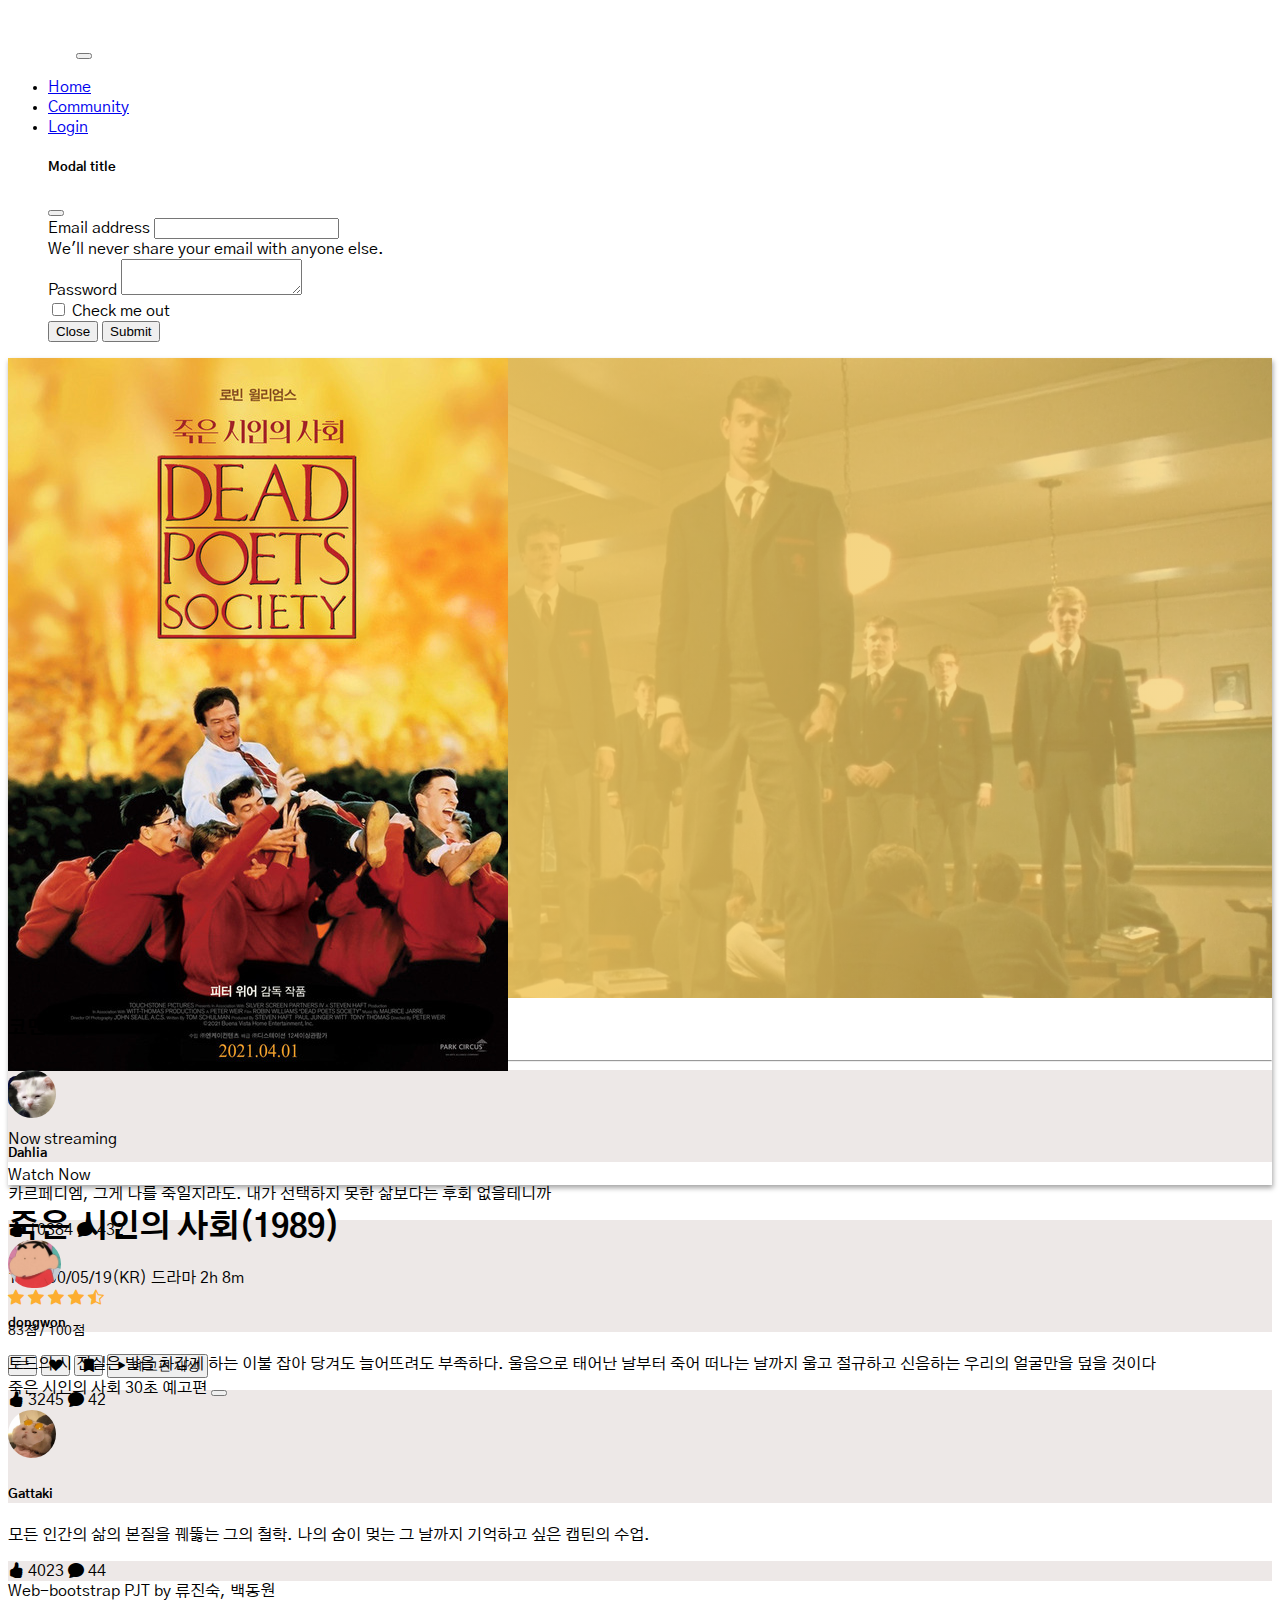
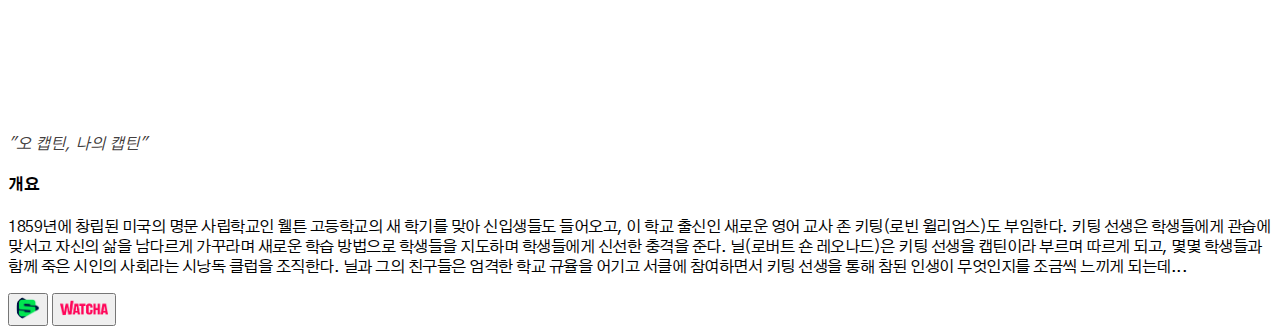
<file: 05_movie2.html>
<!DOCTYPE html>
<html lang="en">
<head>
  <meta charset="UTF-8">
  <meta http-equiv="X-UA-Compatible" content="IE=edge">
  <meta name="viewport" content="width=device-width, initial-scale=1.0">
  <title>Document</title>
  <link href="https://cdn.jsdelivr.net/npm/bootstrap@5.2.1/dist/css/bootstrap.min.css" rel="stylesheet" integrity="sha384-iYQeCzEYFbKjA/T2uDLTpkwGzCiq6soy8tYaI1GyVh/UjpbCx/TYkiZhlZB6+fzT" crossorigin="anonymous">
  <link rel="stylesheet" href="style.css">
  <link rel="stylesheet" href="https://cdn.jsdelivr.net/npm/bootstrap-icons@1.9.1/font/bootstrap-icons.css">
</head>
<body class="bg-dark">
  <nav class="navbar navbar-dark navbar-expand-lg bg-dark">
    <div class="container-fluid">
      <a class="navbar-brand" href="#"><img src="images/logo.png" style="width: 4rem; height: 3rem;"></a>
      <button class="navbar-toggler" type="button" data-bs-toggle="collapse" data-bs-target="#navbarNav" aria-controls="navbarNav" aria-expanded="false" aria-label="Toggle navigation">
        <span class="navbar-toggler-icon"></span>
      </button>
      <div class="collapse navbar-collapse" id="navbarNav">
        <ul class="navbar-nav">
          <li class="nav-item">
            <a class="nav-link active" aria-current="page" href="index.html">Home</a>
          </li>
          <li class="nav-item">
            <a class="nav-link" href="03_community.html">Community</a>
          </li>
          <li class="nav-item">
            <a class="nav-link" data-bs-toggle="modal" data-bs-target="#exampleModal" data-bs-whatever="@mdo" href="#">Login</a>
            <div class="modal fade" id="exampleModal" tabindex="-1" aria-labelledby="exampleModalLabel" aria-hidden="true">
              <div class="modal-dialog">
                <div class="modal-content">
                  <div class="modal-header">
                    <h5 class="modal-title" id="exampleModalLabel">Modal title</h5>
                    <button type="button" class="btn-close" data-bs-dismiss="modal" aria-label="Close"></button>
                  </div>
                  <div class="modal-body">
                    <form>
                      <div class="mb-3">
                        <label for="InputEmail" class="col-form-label">Email address</label>
                        <input type="text" class="form-control" id="InputEmail" aria-describedby="emailHelp">
                        <div id="emailHelp" class="form-text">We'll never share your email with anyone else.</div>
                      </div>
                      <div class="mb-3">
                        <label for="InputPassword" class="col-form-label">Password</label>
                        <textarea class="form-control" id="InputPassword"></textarea>
                      </div>
                      <div class="mb-3 form-check">
                        <input type="checkbox" class="form-check-input" id="exampleCheck1">
                        <label class="form-check-label" for="exampleCheck1">Check me out</label>
                      </div>
                    </form>
                  </div>
                  <div class="modal-footer">
                    <button type="button" class="btn btn-secondary" data-bs-dismiss="modal">Close</button>
                    <button type="button" class="btn btn-primary">Submit</button>
                  </div>
                </div>
              </div>
            </div>
          </li>
        </ul>
      </div>
    </div>
  </nav>
  <div class="banner-bg2 d-flex align-items-center">
    <div class="container">
      <div class="row d-flex">
        <div class="d-none d-lg-block col-lg-3">
          <div class="card bg-black border-0" style="box-shadow: 1px 3px 5px rgba(0, 0, 0, 0.357);">
            <img src="images/movie2.jpg" class="card-img-top" alt="한 남자가 빗속에서 팔을 벌리고 무릎을 꿇고 있다">
            <div class="card-body">
              <div class="button d-flex justify-content-center align-items-center">
                <div class="d-flex">
                  <a href="https://www.disneyplus.com/ko-kr"><img src="./images/disneyplus-logo.jpeg" alt="디즈니플러스 아이콘" style="width:2rem; height:2rem; border-radius:.5rem;"></a>
                  <div class="mx-2 d-flex flex-column justify-content-center">
                    <p class="mb-0 lh-sm text-secondary">Now streaming</p>
                    <p class="mb-0 lh-sm text-white fw-bolder">Watch Now</p>
                  </div> 
                </div>
              </div>
            </div>
          </div>
        </div>
        <div class="col-12 col-lg-9 d-flex flex-column justify-content-center">
          <h1 class="text-dark fw-bold" style="letter-spacing:-1px;">죽은 시인의 사회<span class="fw-light text-dark fs-4">(1989)</span></h1>
          <div class="d-flex align-items-center">
            <span class="badge text-bg-dark border border-light">12</span>
            <!-- <span class="border text-white py-0 px-1 rounded text-center" style="font-size:13px;"> 15</span> -->
            <span class="text-dark ms-2">1990/05/19(KR)</span>
            <span class="text-dark ms-2">드라마</span>
            <span class="text-dark ms-2">2h 8m</span>
          </div>
          <div class="d-flex mt-3 me-3">
            <div class="mx-2">
              <span class="bi-star-fill" style="color: rgb(253, 174, 48);"></span>
              <span class="bi-star-fill" style="color: rgb(253, 174, 48);"></span>
              <span class="bi-star-fill" style="color: rgb(253, 174, 48);"></span>
              <span class="bi-star-fill" style="color: rgb(253, 174, 48);"></span>
              <span class="bi bi-star-half" style="color: rgb(253, 174, 48);"></span>
              <p class="mb-0 text-center text-dark" style="font-size: 14px;">83점 / 100점</p>
            </div>
            <button type="button" class="btn btn-outline-light bg-dark mx-2 border border-2 border-opacity-50">
              <i class="bi bi-list-ul"></i>
            </button>
            <button type="button" class="btn btn-outline-light bg-dark mx-2 border border-2 border-opacity-50">
              <i class="bi bi-suit-heart-fill"></i>
            </button>
            <button type="button" class="btn btn-outline-light bg-dark mx-2 border border-2 border-opacity-50">
              <i class="bi bi-bookmark-fill"></i>
            </button>
            <!-- Button trigger modal -->
            <button type="button" class="btn btn-dark mx-2" data-bs-toggle="modal" data-bs-target="#youtube" onclick="LoadVideo()">
              <i class="bi bi-play-fill"></i> 예고편 재생
            </button>
            <!-- Modal -->
            <div class="modal fade" id="youtube" tabindex="-1" aria-labelledby="exampleModalLabel" aria-hidden="true">
              <div class="modal-dialog modal-xl">
                <div class="modal-content">
                  <div class="modal-body d-flex flex-column bg-black">
                    <div class="d-flex justify-content-between mx-2 mb-2">
                      <span class="fw-bold text-light">죽은 시인의 사회 30초 예고편</span>
                      <button type="button" class="btn-close btn-close-white" data-bs-dismiss="modal" aria-label="Close" onclick="deleteVideo()"></button>
                    </div>
                    <div class="ratio ratio-16x9 me-5" style="width: 100%;">
                      <iframe id="VideoPlayer" width="560" height="315" src="https://www.youtube.com/embed/N3vCO5z5jrA" title="YouTube video player" frameborder="0" allow="accelerometer; autoplay; clipboard-write; encrypted-media; gyroscope; picture-in-picture" allowfullscreen></iframe>
                    </div>
                  </div>
                </div>
              </div>
            </div>
          </div>
          <p class="mt-3 fw-light" style="color: rgba(41, 36, 36, 0.899)"><i>"오 캡틴, 나의 캡틴"</i></p>
          <h4 class="text-dark mt-2" style="letter-spacing:-.5px;">개요</h4>
          <p class="text-dark fw-lighter" style="letter-spacing:-.5px;">1859년에 창립된 미국의 명문 사립학교인 웰튼 고등학교의 새 학기를 맞아 신입생들도 들어오고, 이 학교 출신인 새로운 영어 교사 존 키팅(로빈 윌리엄스)도 부임한다. 키팅 선생은 학생들에게 관습에 맞서고 자신의 삶을 남다르게 가꾸라며 새로운 학습 방법으로 학생들을 지도하며 학생들에게 신선한 충격을 준다. 닐(로버트 숀 레오나드)은 키팅 선생을 캡틴이라 부르며 따르게 되고, 몇몇 학생들과 함께 죽은 시인의 사회라는 시낭독 클럽을 조직한다. 닐과 그의 친구들은 엄격한 학교 규율을 어기고 서클에 참여하면서 키팅 선생을 통해 참된 인생이 무엇인지를 조금씩 느끼게 되는데...</p>
          <div>
            <button type="button" class="btn btn-outline-success border border-dark border-2 border-opacity-50 me-2">
              <a href="https://serieson.naver.com/v2/movie/33340"><img src="./images/naver-movie.png" alt="시리즈온 아이콘" style="width:1.5rem; height:1.5rem; border-radius:1rem;"></a>
            </button>
            <button type="button" class="btn btn-outline-dark border border-dark border-2 border-opacity-50 me-2">
              <a href="https://pedia.watcha.com/ko-KR/contents/mjO0ovW"><img src="./images/watcha-icon.png" alt="왓챠 아이콘" style="width:3rem; height:1.5rem; border-radius:.3rem;"></a>
            </button>
          </div>
        </div>
      </div>
    </div>
  </div>
  <h3 class="text-white m-4">코멘트</h3>
  <hr class="text-light">
  <div class="container my-5">
    <div class="row d-flex justify-content-center">
      <div class="co-12 col-md-6 col-lg-4 my-3">
        <div class="card h-100">
          <div class="card-header bg-color d-flex">
            <img src="images/profile1.jpeg" alt="프로필사진" style="border-radius:3rem; height:3rem;">
            <span><h5 class="m-3 fw-bold">Dahlia</h5></span>
          </div>
          <div class="card-body">
            <p class="card-text fw-bolder">카르페디엠, 그게 나를 죽일지라도.
              내가 선택하지 못한 삶보다는 후회 없을테니까</p>
          </div>
          <div class="card-footer bg-color d-flex">
            <i class="bi bi-hand-thumbs-up-fill text-secondary me-1"></i>
            <span class="fw-bold">10384</span>
            <i class="bi bi-chat-fill text-secondary ms-3 me-1"></i>
            <span class="fw-bold">432</span>
          </div>
        </div>
      </div>
      <div class="co-12 col-md-6 col-lg-4 my-3">
        <div class="card h-100">
          <div class="card-header bg-color d-flex">
            <img src="images/profile2.jpeg" alt="프로필사진" style="border-radius:3rem; height:3rem;">
            <span><h5 class="m-3 fw-bold">dongwon</h5></span>
          </div>
          <div class="card-body">
            <p class="card-text fw-bolder">토드의 시
              진실은 발을 차갑게 하는 이불
              잡아 당겨도 늘어뜨려도 부족하다.
              울음으로 태어난 날부터 죽어 떠나는 날까지
              울고 절규하고 신음하는 우리의 얼굴만을 덮을 것이다</p>
          </div>
          <div class="card-footer bg-color d-flex">
            <i class="bi bi-hand-thumbs-up-fill text-secondary me-1"></i>
            <span class="fw-bold">3245</span>
            <i class="bi bi-chat-fill text-secondary ms-3 me-1"></i>
            <span class="fw-bold">42</span>
          </div>
        </div>
      </div>
      <div class="co-12 col-md-6 col-lg-4 my-3">
        <div class="card h-100">
          <div class="card-header bg-color d-flex">
            <img src="images/profile3.jpeg" alt="프로필사진" style="border-radius:3rem; height:3rem;">
            <span><h5 class="m-3 fw-bold">Gattaki</h5></span>
          </div>
          <div class="card-body">
            <p class="card-text fw-bolder">모든 인간의 삶의 본질을 꿰뚫는 그의 철학. 나의 숨이 멎는 그 날까지 기억하고 싶은 캡틴의 수업.</p>
          </div>
          <div class="card-footer bg-color d-flex">
            <i class="bi bi-hand-thumbs-up-fill text-secondary me-1"></i>
            <span class="fw-bold">4023</span>
            <i class="bi bi-chat-fill text-secondary ms-3 me-1"></i>
            <span class="fw-bold">44</span>
          </div>
        </div>
      </div>
    </div>
  </div>

  <footer class="d-flex fixed-bottom justify-content-center p-3 bg-dark mt-4">
    <div class="text-light">Web-bootstrap PJT by 류진숙, 백동원</div>
  </footer>
  
  <script src="https://cdn.jsdelivr.net/npm/bootstrap@5.2.1/dist/js/bootstrap.bundle.min.js" integrity="sha384-u1OknCvxWvY5kfmNBILK2hRnQC3Pr17a+RTT6rIHI7NnikvbZlHgTPOOmMi466C8" crossorigin="anonymous"></script>

  <script type="text/javascript">
    function deleteVideo()
    {    
    document.getElementById('VideoPlayer').src='';    
    }

    function LoadVideo()
    {    
    document.getElementById('VideoPlayer').src='https://www.youtube.com/embed/N3vCO5z5jrA';    
    }
    </script>
</body>
</html>
</file>
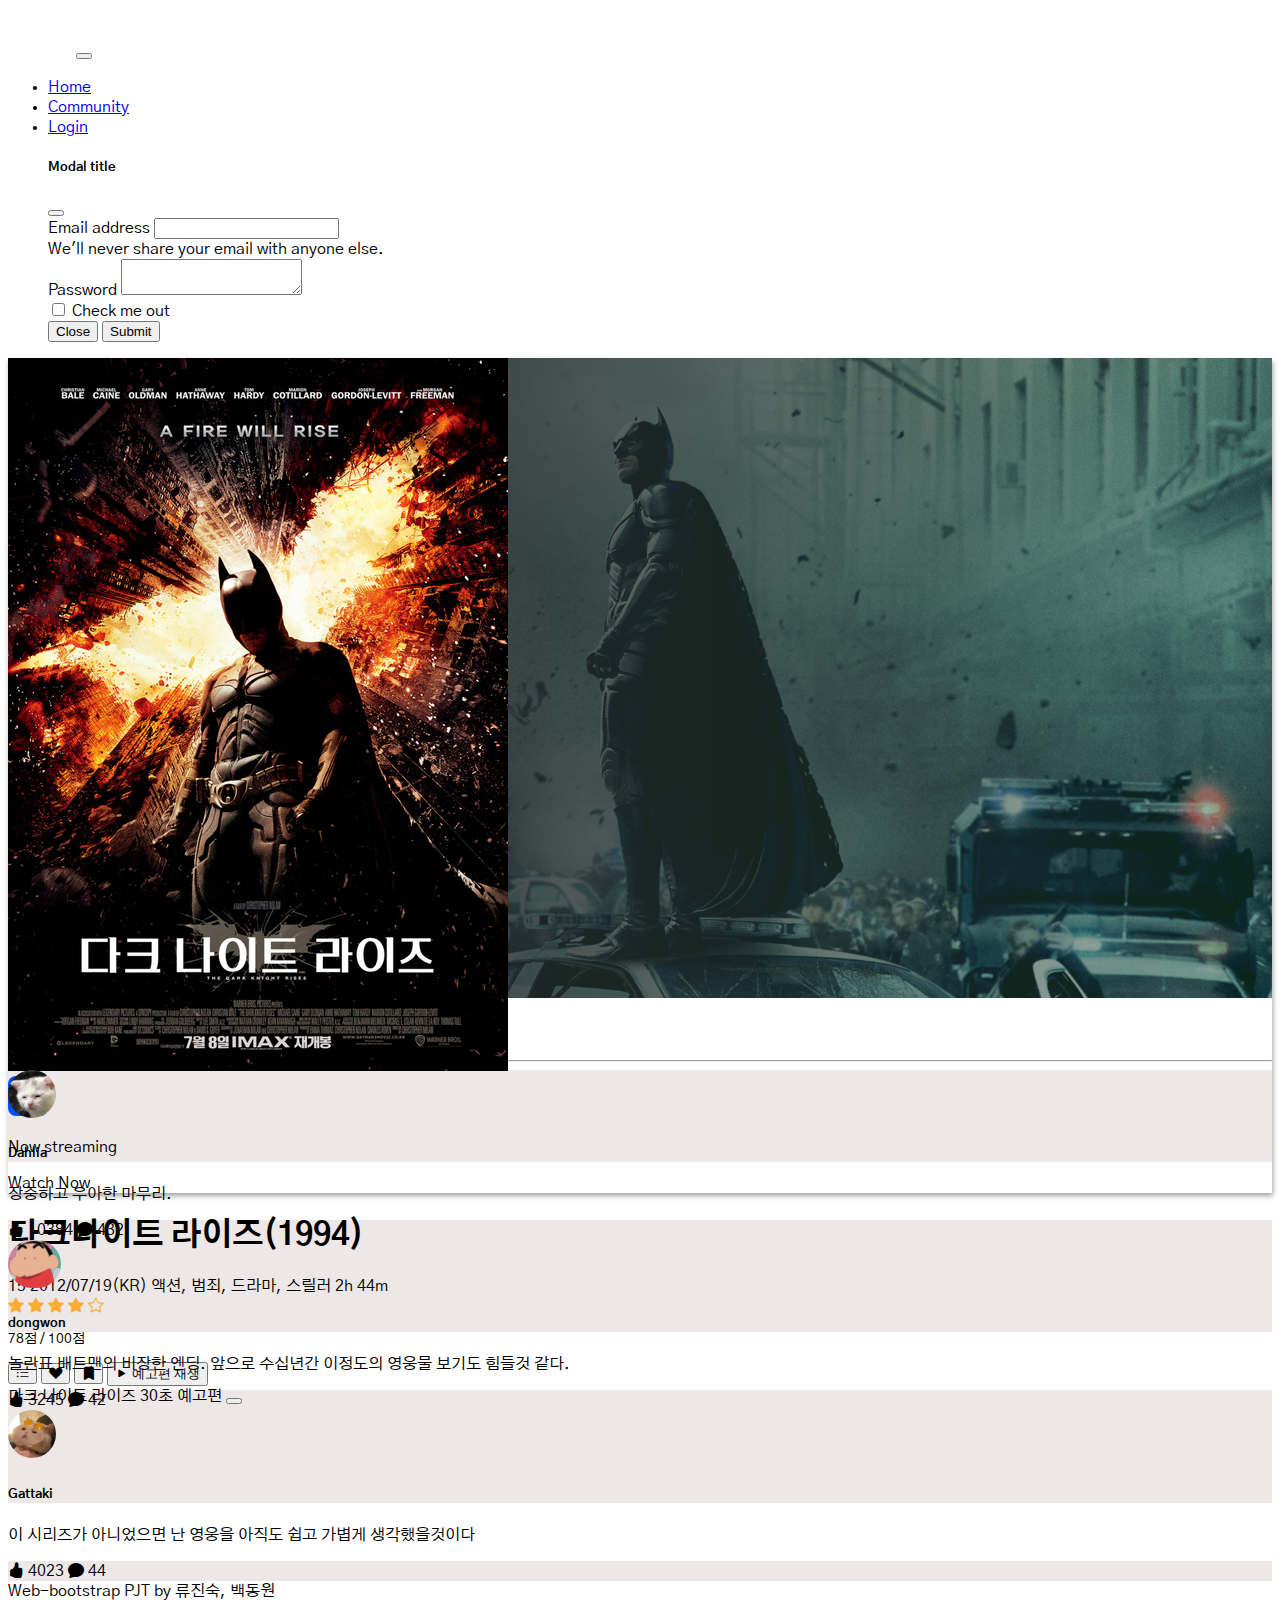
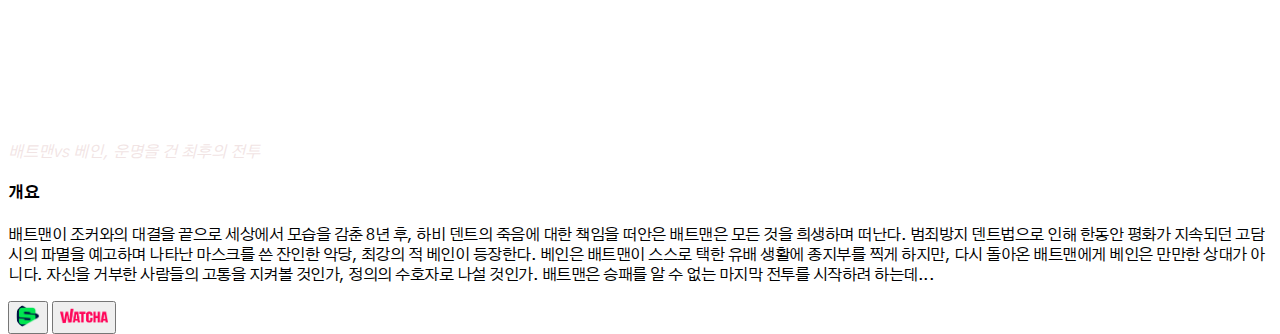
<file: 05_movie3.html>
<!DOCTYPE html>
<html lang="en">
<head>
  <meta charset="UTF-8">
  <meta http-equiv="X-UA-Compatible" content="IE=edge">
  <meta name="viewport" content="width=device-width, initial-scale=1.0">
  <title>Document</title>
  <link href="https://cdn.jsdelivr.net/npm/bootstrap@5.2.1/dist/css/bootstrap.min.css" rel="stylesheet" integrity="sha384-iYQeCzEYFbKjA/T2uDLTpkwGzCiq6soy8tYaI1GyVh/UjpbCx/TYkiZhlZB6+fzT" crossorigin="anonymous">
  <link rel="stylesheet" href="style.css">
  <link rel="stylesheet" href="https://cdn.jsdelivr.net/npm/bootstrap-icons@1.9.1/font/bootstrap-icons.css">
</head>
<body class="bg-dark">
  <nav class="navbar navbar-dark navbar-expand-lg bg-dark">
    <div class="container-fluid">
      <a class="navbar-brand" href="#"><img src="images/logo.png" style="width: 4rem; height: 3rem;"></a>
      <button class="navbar-toggler" type="button" data-bs-toggle="collapse" data-bs-target="#navbarNav" aria-controls="navbarNav" aria-expanded="false" aria-label="Toggle navigation">
        <span class="navbar-toggler-icon"></span>
      </button>
      <div class="collapse navbar-collapse" id="navbarNav">
        <ul class="navbar-nav">
          <li class="nav-item">
            <a class="nav-link active" aria-current="page" href="index.html">Home</a>
          </li>
          <li class="nav-item">
            <a class="nav-link" href="03_community.html">Community</a>
          </li>
          <li class="nav-item">
            <a class="nav-link" data-bs-toggle="modal" data-bs-target="#exampleModal" data-bs-whatever="@mdo" href="#">Login</a>
            <div class="modal fade" id="exampleModal" tabindex="-1" aria-labelledby="exampleModalLabel" aria-hidden="true">
              <div class="modal-dialog">
                <div class="modal-content">
                  <div class="modal-header">
                    <h5 class="modal-title" id="exampleModalLabel">Modal title</h5>
                    <button type="button" class="btn-close" data-bs-dismiss="modal" aria-label="Close"></button>
                  </div>
                  <div class="modal-body">
                    <form>
                      <div class="mb-3">
                        <label for="InputEmail" class="col-form-label">Email address</label>
                        <input type="text" class="form-control" id="InputEmail" aria-describedby="emailHelp">
                        <div id="emailHelp" class="form-text">We'll never share your email with anyone else.</div>
                      </div>
                      <div class="mb-3">
                        <label for="InputPassword" class="col-form-label">Password</label>
                        <textarea class="form-control" id="InputPassword"></textarea>
                      </div>
                      <div class="mb-3 form-check">
                        <input type="checkbox" class="form-check-input" id="exampleCheck1">
                        <label class="form-check-label" for="exampleCheck1">Check me out</label>
                      </div>
                    </form>
                  </div>
                  <div class="modal-footer">
                    <button type="button" class="btn btn-secondary" data-bs-dismiss="modal">Close</button>
                    <button type="button" class="btn btn-primary">Submit</button>
                  </div>
                </div>
              </div>
            </div>
          </li>
        </ul>
      </div>
    </div>
  </nav>
  <div class="banner-bg3 d-flex align-items-center">
    <div class="container">
      <div class="row d-flex">
        <div class="d-none d-lg-block col-lg-3">
          <div class="card bg-black border-0" style="box-shadow: 1px 3px 5px rgba(0, 0, 0, 0.357);">
            <img src="images/movie3.jpg" class="card-img-top" alt="한 남자가 빗속에서 팔을 벌리고 무릎을 꿇고 있다">
            <div class="card-body">
              <div class="button d-flex justify-content-center align-items-center">
                <div class="d-flex">
                  <a href="https://www.wavve.com/player/movie?movieid=MV_CD01_WR0000011176"><img src="./images/wavve-icon.png" alt="넷플릭스 아이콘" style="width:2.5rem; height:2.5rem; border-radius:.5rem;"></a>
                  <div class="mx-2 d-flex flex-column justify-content-center">
                    <p class="mb-0 lh-sm text-secondary">Now streaming</p>
                    <p class="mb-0 lh-sm text-white fw-bolder">Watch Now</p>
                  </div> 
                </div>
              </div>
            </div>
          </div>
        </div>
        <div class="col-12 col-lg-9 d-flex flex-column justify-content-center">
          <h1 class="text-white fw-bold" style="letter-spacing:-1px;">다크나이트 라이즈<span class="fw-light text-light fs-4">(1994)</span></h1>
          <div class="d-flex align-items-center">
            <span class="badge text-bg-dark border border-light">15</span>
            <!-- <span class="border text-white py-0 px-1 rounded text-center" style="font-size:13px;"> 15</span> -->
            <span class="text-white ms-2">2012/07/19(KR)</span>
            <span class="text-white ms-2">액션, 범죄, 드라마, 스릴러</span>
            <span class="text-white ms-2">2h 44m</span>
          </div>
          <div class="d-flex mt-3 me-3">
            <div class="mx-2">
              <span class="bi-star-fill" style="color: rgb(253, 174, 48);"></span>
              <span class="bi-star-fill" style="color: rgb(253, 174, 48);"></span>
              <span class="bi-star-fill" style="color: rgb(253, 174, 48);"></span>
              <span class="bi-star-fill" style="color: rgb(253, 174, 48);"></span>
              <span class="bi-star" style="color: rgb(253, 174, 48);"></span>
              <p class="mb-0 text-center text-white" style="font-size: 14px;">78점 / 100점</p>
            </div>
            <button type="button" class="btn btn-outline-light bg-dark mx-2 border border-2 border-opacity-50">
              <i class="bi bi-list-ul"></i>
            </button>
            <button type="button" class="btn btn-outline-light bg-dark mx-2 border border-2 border-opacity-50">
              <i class="bi bi-suit-heart-fill"></i>
            </button>
            <button type="button" class="btn btn-outline-light bg-dark mx-2 border border-2 border-opacity-50">
              <i class="bi bi-bookmark-fill"></i>
            </button>
            <!-- Button trigger modal -->
            <button type="button" class="btn btn-dark mx-2" data-bs-toggle="modal" data-bs-target="#youtube" onclick="LoadVideo()">
              <i class="bi bi-play-fill"></i> 예고편 재생
            </button>
            <!-- Modal -->
            <div class="modal fade" id="youtube" tabindex="-1" aria-labelledby="exampleModalLabel" aria-hidden="true">
              <div class="modal-dialog modal-xl">
                <div class="modal-content">
                  <div class="modal-body d-flex flex-column bg-black">
                    <div class="d-flex justify-content-between mx-2 mb-2">
                      <span class="fw-bold text-light">다크 나이트 라이즈 30초 예고편</span>
                      <button type="button" class="btn-close btn-close-white" data-bs-dismiss="modal" aria-label="Close" onclick="deleteVideo()"></button>
                    </div>
                    <div class="ratio ratio-16x9 me-5" style="width: 100%;">
                      <iframe id="VideoPlayer" width="560" height="315" src="https://www.youtube.com/embed/YwiEBCfspJs" title="YouTube video player" frameborder="0" allow="accelerometer; autoplay; clipboard-write; encrypted-media; gyroscope; picture-in-picture" allowfullscreen></iframe>
                    </div>
                  </div>
                </div>
              </div>
            </div>
          </div>
          <p class="mt-3 fw-light" style="color: rgba(240, 225, 225, 0.899)"><i>배트맨vs 베인, 운명을 건 최후의 전투</i></p>
          <h4 class="text-white mt-2" style="letter-spacing:-.5px;">개요</h4>
          <p class="text-white fw-lighter" style="letter-spacing:-.5px;">배트맨이 조커와의 대결을 끝으로 세상에서 모습을 감춘 8년 후, 하비 덴트의 죽음에 대한 책임을 떠안은 배트맨은 모든 것을 희생하며 떠난다. 범죄방지 덴트법으로 인해 한동안 평화가 지속되던 고담시의 파멸을 예고하며 나타난 마스크를 쓴 잔인한 악당, 최강의 적 베인이 등장한다. 베인은 배트맨이 스스로 택한 유배 생활에 종지부를 찍게 하지만, 다시 돌아온 배트맨에게 베인은 만만한 상대가 아니다. 자신을 거부한 사람들의 고통을 지켜볼 것인가, 정의의 수호자로 나설 것인가. 배트맨은 승패를 알 수 없는 마지막 전투를 시작하려 하는데...</p>
          <div>
            <button type="button" class="btn btn-outline-success border border-light border-2 border-opacity-25 me-2">
              <a href="https://serieson.naver.com/v2/movie/23752"><img src="./images/naver-movie.png" alt="시리즈온 아이콘" style="width:1.5rem; height:1.5rem; border-radius:1rem;"></a>
            </button>
            <button type="button" class="btn btn-outline-light border border-light border-2 border-opacity-25 me-2">
              <a href="https://pedia.watcha.com/ko-KR/contents/mW4rmed"><img src="./images/watcha-icon.png" alt="왓챠 아이콘" style="width:3rem; height:1.5rem; border-radius:.3rem;"></a>
            </button>
          </div>
        </div>
      </div>
    </div>
  </div>
  <h3 class="text-white m-4">코멘트</h3>
  <hr class="text-light">
  <div class="container my-5">
    <div class="row d-flex justify-content-center">
      <div class="co-12 col-md-6 col-lg-4 my-3">
        <div class="card h-100">
          <div class="card-header bg-color d-flex">
            <img src="images/profile1.jpeg" alt="프로필사진" style="border-radius:3rem; height:3rem;">
            <span><h5 class="m-3 fw-bold">Dahlia</h5></span>
          </div>
          <div class="card-body">
            <p class="card-text fw-bolder">장중하고 우아한 마무리.</p>
          </div>
          <div class="card-footer bg-color d-flex">
            <i class="bi bi-hand-thumbs-up-fill text-secondary me-1"></i>
            <span class="fw-bold">10384</span>
            <i class="bi bi-chat-fill text-secondary ms-3 me-1"></i>
            <span class="fw-bold">432</span>
          </div>
        </div>
      </div>
      <div class="co-12 col-md-6 col-lg-4 my-3">
        <div class="card h-100">
          <div class="card-header bg-color d-flex">
            <img src="images/profile2.jpeg" alt="프로필사진" style="border-radius:3rem; height:3rem;">
            <span><h5 class="m-3 fw-bold">dongwon</h5></span>
          </div>
          <div class="card-body">
            <p class="card-text fw-bolder">놀란표 배트맨의 비장한 엔딩.
              앞으로 수십년간 이정도의 영웅물 보기도 힘들것 같다.</p>
          </div>
          <div class="card-footer bg-color d-flex">
            <i class="bi bi-hand-thumbs-up-fill text-secondary me-1"></i>
            <span class="fw-bold">3245</span>
            <i class="bi bi-chat-fill text-secondary ms-3 me-1"></i>
            <span class="fw-bold">42</span>
          </div>
        </div>
      </div>
      <div class="co-12 col-md-6 col-lg-4 my-3">
        <div class="card h-100">
          <div class="card-header bg-color d-flex">
            <img src="images/profile3.jpeg" alt="프로필사진" style="border-radius:3rem; height:3rem;">
            <span><h5 class="m-3 fw-bold">Gattaki</h5></span>
          </div>
          <div class="card-body">
            <p class="card-text fw-bolder">이 시리즈가 아니었으면 난 영웅을 아직도 쉽고 가볍게 생각했을것이다</p>
          </div>
          <div class="card-footer bg-color d-flex">
            <i class="bi bi-hand-thumbs-up-fill text-secondary me-1"></i>
            <span class="fw-bold">4023</span>
            <i class="bi bi-chat-fill text-secondary ms-3 me-1"></i>
            <span class="fw-bold">44</span>
          </div>
        </div>
      </div>
    </div>
  </div>

  <footer class="d-flex fixed-bottom justify-content-center p-3 bg-dark mt-4">
    <div class="text-light">Web-bootstrap PJT by 류진숙, 백동원</div>
  </footer>
  
  <script src="https://cdn.jsdelivr.net/npm/bootstrap@5.2.1/dist/js/bootstrap.bundle.min.js" integrity="sha384-u1OknCvxWvY5kfmNBILK2hRnQC3Pr17a+RTT6rIHI7NnikvbZlHgTPOOmMi466C8" crossorigin="anonymous"></script>

  <script type="text/javascript">
    function deleteVideo()
    {    
    document.getElementById('VideoPlayer').src='';    
    }

    function LoadVideo()
    {    
    document.getElementById('VideoPlayer').src='https://www.youtube.com/embed/YwiEBCfspJs';    
    }
    </script>
</body>
</html>
</file>
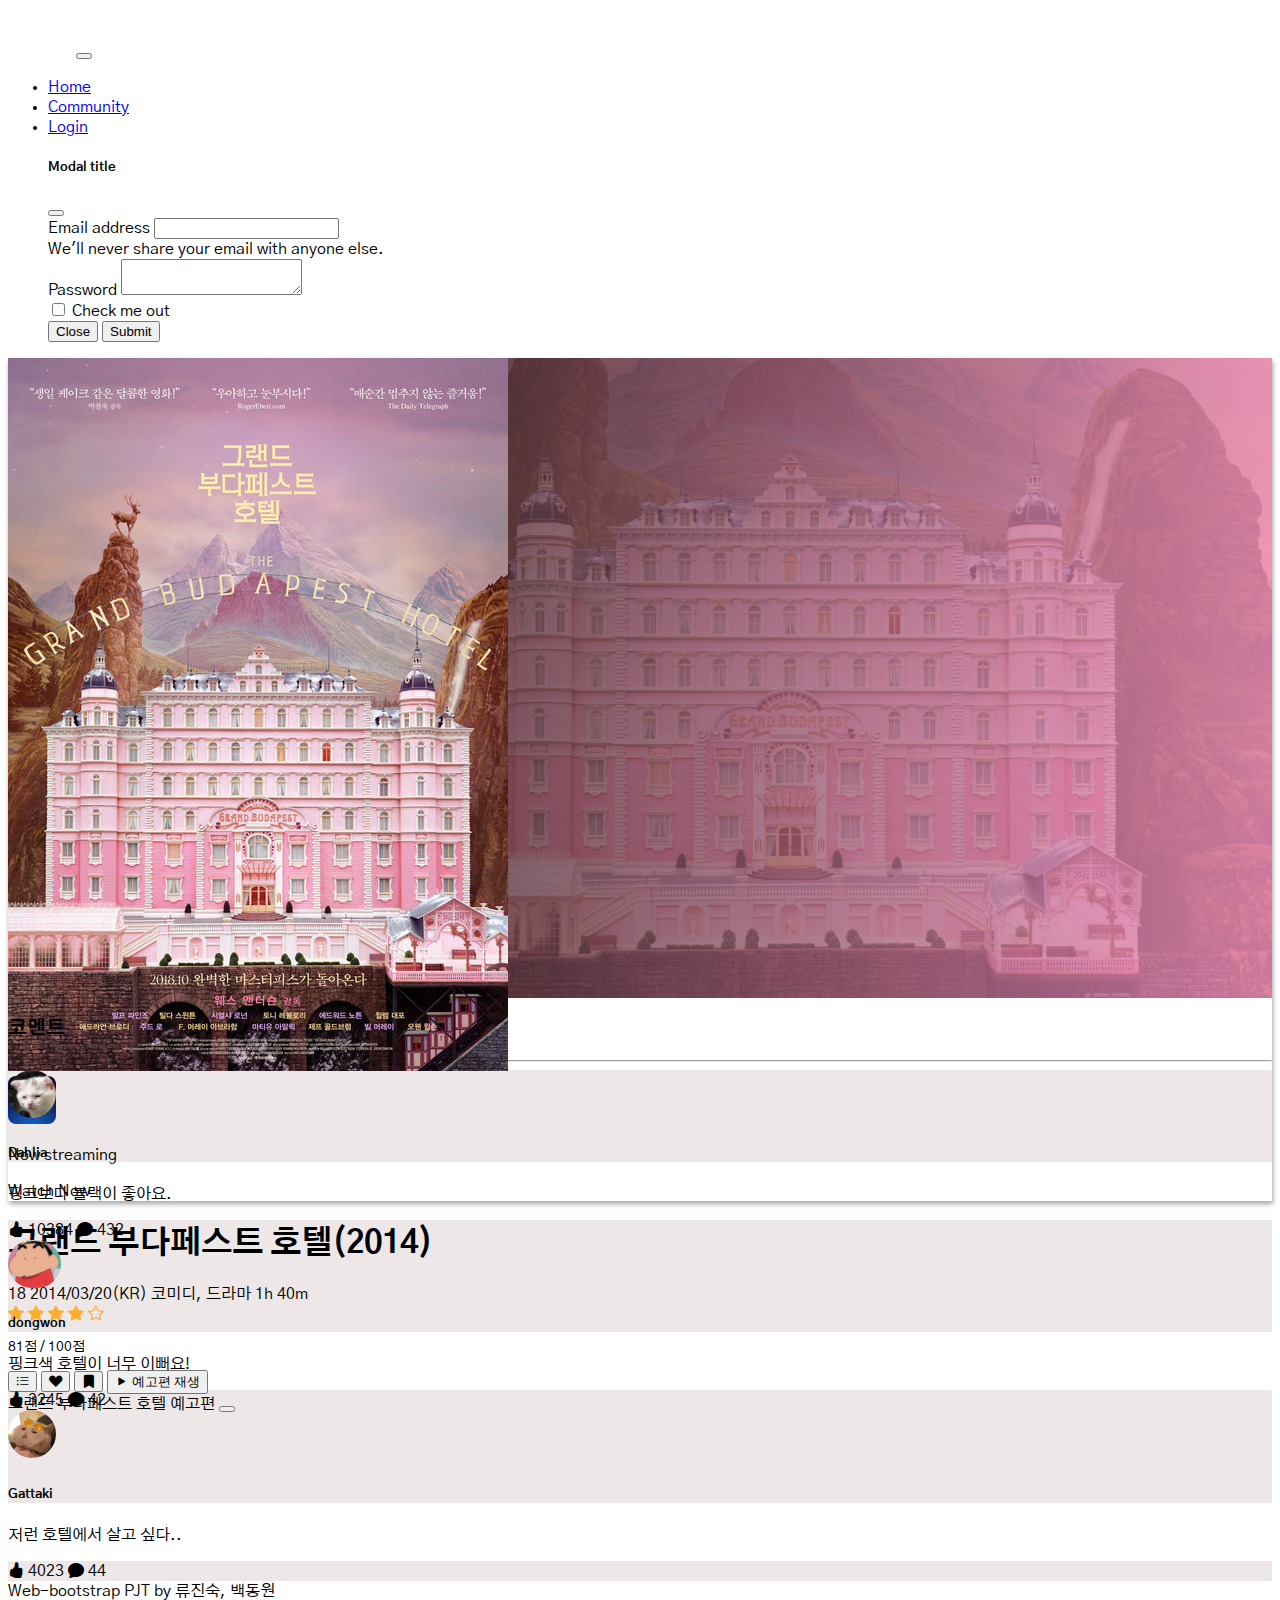
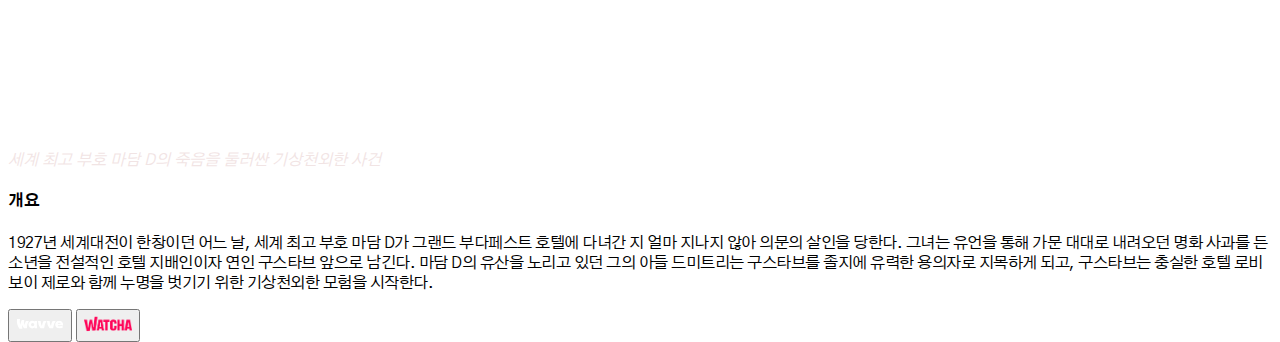
<file: 05_movie4.html>
<!DOCTYPE html>
<html lang="en">
<head>
  <meta charset="UTF-8">
  <meta http-equiv="X-UA-Compatible" content="IE=edge">
  <meta name="viewport" content="width=device-width, initial-scale=1.0">
  <title>Document</title>
  <link href="https://cdn.jsdelivr.net/npm/bootstrap@5.2.1/dist/css/bootstrap.min.css" rel="stylesheet" integrity="sha384-iYQeCzEYFbKjA/T2uDLTpkwGzCiq6soy8tYaI1GyVh/UjpbCx/TYkiZhlZB6+fzT" crossorigin="anonymous">
  <link rel="stylesheet" href="style.css">
  <link rel="stylesheet" href="https://cdn.jsdelivr.net/npm/bootstrap-icons@1.9.1/font/bootstrap-icons.css">
</head>
<body class="bg-dark">
  <nav class="navbar navbar-dark navbar-expand-lg bg-dark">
    <div class="container-fluid">
      <a class="navbar-brand" href="#"><img src="images/logo.png" style="width: 4rem; height: 3rem;"></a>
      <button class="navbar-toggler" type="button" data-bs-toggle="collapse" data-bs-target="#navbarNav" aria-controls="navbarNav" aria-expanded="false" aria-label="Toggle navigation">
        <span class="navbar-toggler-icon"></span>
      </button>
      <div class="collapse navbar-collapse" id="navbarNav">
        <ul class="navbar-nav">
          <li class="nav-item">
            <a class="nav-link active" aria-current="page" href="index.html">Home</a>
          </li>
          <li class="nav-item">
            <a class="nav-link" href="03_community.html">Community</a>
          </li>
          <li class="nav-item">
            <a class="nav-link" data-bs-toggle="modal" data-bs-target="#exampleModal" data-bs-whatever="@mdo" href="#">Login</a>
            <div class="modal fade" id="exampleModal" tabindex="-1" aria-labelledby="exampleModalLabel" aria-hidden="true">
              <div class="modal-dialog">
                <div class="modal-content">
                  <div class="modal-header">
                    <h5 class="modal-title" id="exampleModalLabel">Modal title</h5>
                    <button type="button" class="btn-close" data-bs-dismiss="modal" aria-label="Close"></button>
                  </div>
                  <div class="modal-body">
                    <form>
                      <div class="mb-3">
                        <label for="InputEmail" class="col-form-label">Email address</label>
                        <input type="text" class="form-control" id="InputEmail" aria-describedby="emailHelp">
                        <div id="emailHelp" class="form-text">We'll never share your email with anyone else.</div>
                      </div>
                      <div class="mb-3">
                        <label for="InputPassword" class="col-form-label">Password</label>
                        <textarea class="form-control" id="InputPassword"></textarea>
                      </div>
                      <div class="mb-3 form-check">
                        <input type="checkbox" class="form-check-input" id="exampleCheck1">
                        <label class="form-check-label" for="exampleCheck1">Check me out</label>
                      </div>
                    </form>
                  </div>
                  <div class="modal-footer">
                    <button type="button" class="btn btn-secondary" data-bs-dismiss="modal">Close</button>
                    <button type="button" class="btn btn-primary">Submit</button>
                  </div>
                </div>
              </div>
            </div>
          </li>
        </ul>
      </div>
    </div>
  </nav>
  <div class="banner-bg4 d-flex align-items-center">
    <div class="container">
      <div class="row d-flex">
        <div class="d-none d-lg-block col-lg-3">
          <div class="card bg-black border-0" style="box-shadow: 1px 3px 5px rgba(0, 0, 0, 0.357);">
            <img src="images/movie4.jpg" class="card-img-top" alt="핑크색 호텔 전경사진">
            <div class="card-body">
              <div class="button d-flex justify-content-center align-items-center">
                <div class="d-flex">
                  <a href="https://www.netflix.com/browse"><img src="./images/disneyplusjpg.jpg" alt="넷플릭스 아이콘" style="width:3rem; height:3rem; border-radius:.5rem;"></a>
                  <div class="mx-2 d-flex flex-column justify-content-center">
                    <p class="mb-0 lh-sm text-secondary">Now streaming</p>
                    <p class="mb-0 lh-sm text-white fw-bolder">Watch Now</p>
                  </div> 
                </div>
              </div>
            </div>
          </div>
        </div>
        <div class="col-12 col-lg-9 d-flex flex-column justify-content-center">
          <h1 class="text-white fw-bold" style="letter-spacing:-1px;">그랜드 부다페스트 호텔<span class="fw-light text-light fs-4">(2014)</span></h1>
          <div class="d-flex align-items-center">
            <span class="badge text-bg-dark border border-light">18</span>
            <!-- <span class="border text-white py-0 px-1 rounded text-center" style="font-size:13px;"> 15</span> -->
            <span class="text-white ms-2">2014/03/20(KR)</span>
            <span class="text-white ms-2">코미디, 드라마</span>
            <span class="text-white ms-2">1h 40m</span>
          </div>
          <div class="d-flex mt-3 me-3">
            <div class="mx-2">
              <span class="bi-star-fill" style="color: rgb(253, 174, 48);"></span>
              <span class="bi-star-fill" style="color: rgb(253, 174, 48);"></span>
              <span class="bi-star-fill" style="color: rgb(253, 174, 48);"></span>
              <span class="bi-star-fill" style="color: rgb(253, 174, 48);"></span>
              <span class="bi bi-star" style="color: rgb(253, 174, 48);"></span>
              <p class="mb-0 text-center text-white" style="font-size: 14px;">81점 / 100점</p>
            </div>
            <button type="button" class="btn btn-outline-light bg-dark mx-2 border border-2 border-opacity-50">
              <i class="bi bi-list-ul"></i>
            </button>
            <button type="button" class="btn btn-outline-light bg-dark mx-2 border border-2 border-opacity-50">
              <i class="bi bi-suit-heart-fill"></i>
            </button>
            <button type="button" class="btn btn-outline-light bg-dark mx-2 border border-2 border-opacity-50">
              <i class="bi bi-bookmark-fill"></i>
            </button>
            <!-- Button trigger modal -->
            <button type="button" class="btn btn-dark mx-2" data-bs-toggle="modal" data-bs-target="#youtube" onclick="LoadVideo()">
              <i class="bi bi-play-fill"></i> 예고편 재생
            </button>
            <!-- Modal -->
            <div class="modal fade" id="youtube" tabindex="-1" aria-labelledby="exampleModalLabel" aria-hidden="true">
              <div class="modal-dialog modal-xl">
                <div class="modal-content">
                  <div class="modal-body d-flex flex-column bg-black">
                    <div class="d-flex justify-content-between mx-2 mb-2">
                      <span class="fw-bold text-light">그랜드 부다페스트 호텔 예고편</span>
                      <button type="button" class="btn-close btn-close-white" data-bs-dismiss="modal" aria-label="Close" onclick="deleteVideo()"></button>
                    </div>
                    <div class="ratio ratio-16x9 me-5" style="width: 100%;">
                      <iframe id="VideoPlayer" width="560" height="315" src="https://www.youtube.com/embed/bBrTTSlCzNk" title="YouTube video player" frameborder="0" allow="accelerometer; autoplay; clipboard-write; encrypted-media; gyroscope; picture-in-picture" allowfullscreen></iframe>
                    </div>
                  </div>
                </div>
              </div>
            </div>
          </div>
          <p class="mt-3 fw-light" style="color: rgba(240, 225, 225, 0.899)"><i>세계 최고 부호 마담 D의 죽음을 둘러싼 기상천외한 사건</i></p>
          <h4 class="text-white mt-2" style="letter-spacing:-.5px;">개요</h4>
          <p class="text-white fw-lighter" style="letter-spacing:-.5px;">1927년 세계대전이 한창이던 어느 날, 세계 최고 부호 마담 D가 그랜드 부다페스트 호텔에 다녀간 지 얼마 지나지 않아 의문의 살인을 당한다. 그녀는 유언을 통해 가문 대대로 내려오던 명화 사과를 든 소년을 전설적인 호텔 지배인이자 연인 구스타브 앞으로 남긴다. 마담 D의 유산을 노리고 있던 그의 아들 드미트리는 구스타브를 졸지에 유력한 용의자로 지목하게 되고, 구스타브는 충실한 호텔 로비보이 제로와 함께 누명을 벗기기 위한 기상천외한 모험을 시작한다.</p>
          <div>
            <button type="button" class="btn btn-outline-primary border border-light border-2 border-opacity-25 me-2">
              <a href="https://www.wavve.com/member/login?referer=%2Fsearch"><img src="./images/wavve-logo.svg" alt="웨이브 아이콘" style="width:3rem; height:1.5rem; border-radius:.3rem;"></a>
            </button>
            <button type="button" class="btn btn-outline-light border border-light border-2 border-opacity-25 me-2">
              <a href="https://pedia.watcha.com/ko-KR/contents/mNdKBkO"><img src="./images/watcha-icon.png" alt="왓챠 아이콘" style="width:3rem; height:1.5rem; border-radius:.3rem;"></a>
            </button>
          </div>
        </div>
      </div>
    </div>
  </div>
  <h3 class="text-white m-4">코멘트</h3>
  <hr class="text-light">
  <div class="container my-5">
    <div class="row d-flex justify-content-center">
      <div class="co-12 col-md-6 col-lg-4 my-3">
        <div class="card h-100">
          <div class="card-header bg-color d-flex">
            <img src="images/profile1.jpeg" alt="프로필사진" style="border-radius:3rem; height:3rem;">
            <span><h5 class="m-3 fw-bold">Dahlia</h5></span>
          </div>
          <div class="card-body">
            <p class="card-text fw-bolder">핑크보다 블랙이 좋아요.</p>
          </div>
          <div class="card-footer bg-color d-flex">
            <i class="bi bi-hand-thumbs-up-fill text-secondary me-1"></i>
            <span class="fw-bold">10384</span>
            <i class="bi bi-chat-fill text-secondary ms-3 me-1"></i>
            <span class="fw-bold">432</span>
          </div>
        </div>
      </div>
      <div class="co-12 col-md-6 col-lg-4 my-3">
        <div class="card h-100">
          <div class="card-header bg-color d-flex">
            <img src="images/profile2.jpeg" alt="프로필사진" style="border-radius:3rem; height:3rem;">
            <span><h5 class="m-3 fw-bold">dongwon</h5></span>
          </div>
          <div class="card-body">
            <p class="card-text fw-bolder">핑크색 호텔이 너무 이뻐요!</p>
          </div>
          <div class="card-footer bg-color d-flex">
            <i class="bi bi-hand-thumbs-up-fill text-secondary me-1"></i>
            <span class="fw-bold">3245</span>
            <i class="bi bi-chat-fill text-secondary ms-3 me-1"></i>
            <span class="fw-bold">42</span>
          </div>
        </div>
      </div>
      <div class="co-12 col-md-6 col-lg-4 my-3">
        <div class="card h-100">
          <div class="card-header bg-color d-flex">
            <img src="images/profile3.jpeg" alt="프로필사진" style="border-radius:3rem; height:3rem;">
            <span><h5 class="m-3 fw-bold">Gattaki</h5></span>
          </div>
          <div class="card-body">
            <p class="card-text fw-bolder">저런 호텔에서 살고 싶다..</p>
          </div>
          <div class="card-footer bg-color d-flex">
            <i class="bi bi-hand-thumbs-up-fill text-secondary me-1"></i>
            <span class="fw-bold">4023</span>
            <i class="bi bi-chat-fill text-secondary ms-3 me-1"></i>
            <span class="fw-bold">44</span>
          </div>
        </div>
      </div>
    </div>
  </div>

  <footer class="d-flex fixed-bottom justify-content-center p-3 bg-dark mt-4">
    <div class="text-light">Web-bootstrap PJT by 류진숙, 백동원</div>
  </footer>
  
  <script src="https://cdn.jsdelivr.net/npm/bootstrap@5.2.1/dist/js/bootstrap.bundle.min.js" integrity="sha384-u1OknCvxWvY5kfmNBILK2hRnQC3Pr17a+RTT6rIHI7NnikvbZlHgTPOOmMi466C8" crossorigin="anonymous"></script>

  <script type="text/javascript">
    function deleteVideo()
    {    
    document.getElementById('VideoPlayer').src='';    
    }

    function LoadVideo()
    {    
    document.getElementById('VideoPlayer').src='https://www.youtube.com/embed/bBrTTSlCzNk';    
    }
    </script>
</body>
</html>
</file>
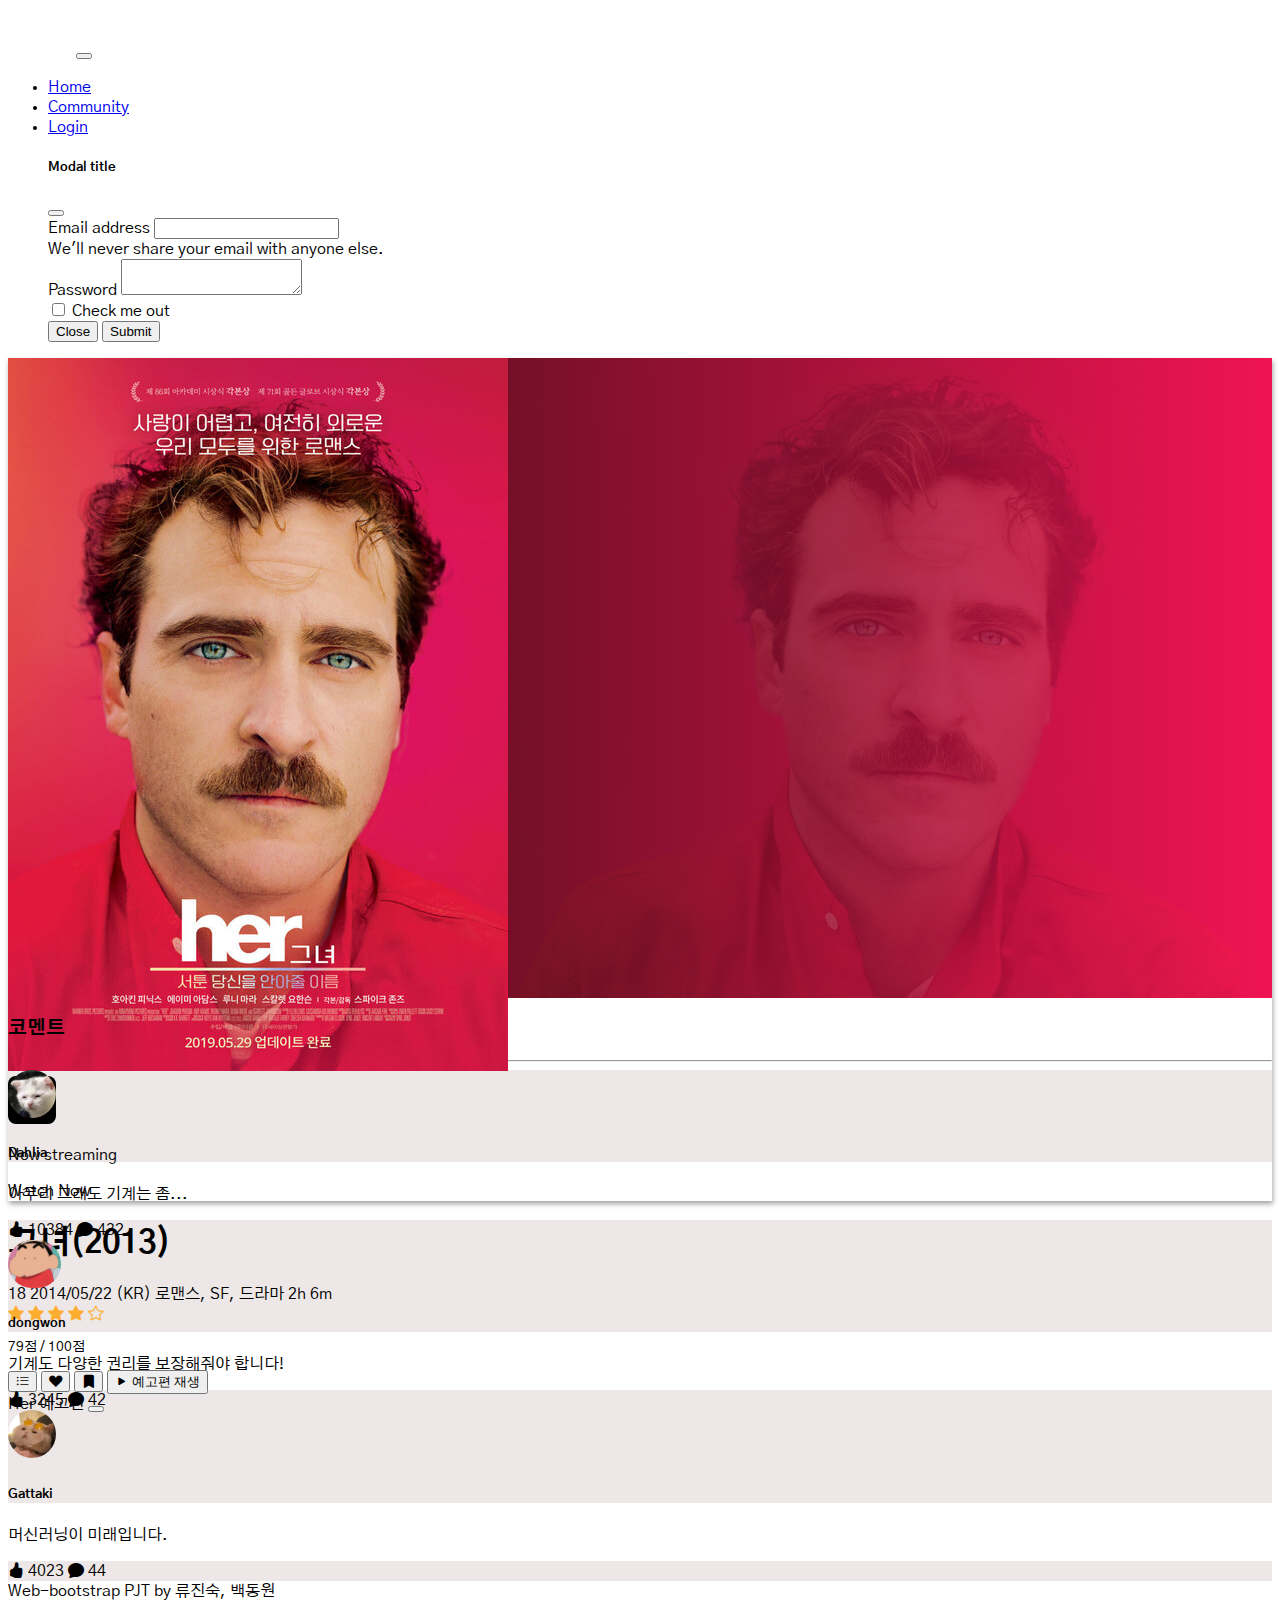
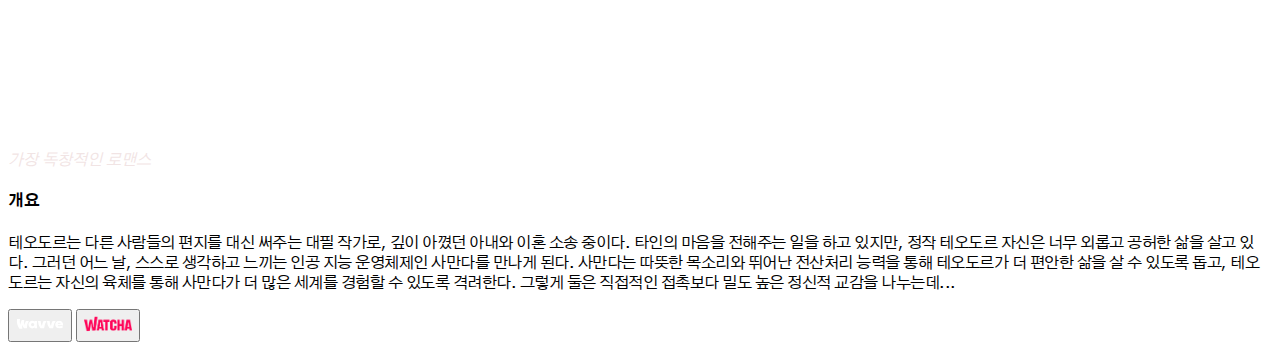
<file: 05_movie5.html>
<!DOCTYPE html>
<html lang="en">
<head>
  <meta charset="UTF-8">
  <meta http-equiv="X-UA-Compatible" content="IE=edge">
  <meta name="viewport" content="width=device-width, initial-scale=1.0">
  <title>Document</title>
  <link href="https://cdn.jsdelivr.net/npm/bootstrap@5.2.1/dist/css/bootstrap.min.css" rel="stylesheet" integrity="sha384-iYQeCzEYFbKjA/T2uDLTpkwGzCiq6soy8tYaI1GyVh/UjpbCx/TYkiZhlZB6+fzT" crossorigin="anonymous">
  <link rel="stylesheet" href="style.css">
  <link rel="stylesheet" href="https://cdn.jsdelivr.net/npm/bootstrap-icons@1.9.1/font/bootstrap-icons.css">
</head>
<body class="bg-dark">
  <nav class="navbar navbar-dark navbar-expand-lg bg-dark">
    <div class="container-fluid">
      <a class="navbar-brand" href="#"><img src="images/logo.png" style="width: 4rem; height: 3rem;"></a>
      <button class="navbar-toggler" type="button" data-bs-toggle="collapse" data-bs-target="#navbarNav" aria-controls="navbarNav" aria-expanded="false" aria-label="Toggle navigation">
        <span class="navbar-toggler-icon"></span>
      </button>
      <div class="collapse navbar-collapse" id="navbarNav">
        <ul class="navbar-nav">
          <li class="nav-item">
            <a class="nav-link active" aria-current="page" href="index.html">Home</a>
          </li>
          <li class="nav-item">
            <a class="nav-link" href="03_community.html">Community</a>
          </li>
          <li class="nav-item">
            <a class="nav-link" data-bs-toggle="modal" data-bs-target="#exampleModal" data-bs-whatever="@mdo" href="#">Login</a>
            <div class="modal fade" id="exampleModal" tabindex="-1" aria-labelledby="exampleModalLabel" aria-hidden="true">
              <div class="modal-dialog">
                <div class="modal-content">
                  <div class="modal-header">
                    <h5 class="modal-title" id="exampleModalLabel">Modal title</h5>
                    <button type="button" class="btn-close" data-bs-dismiss="modal" aria-label="Close"></button>
                  </div>
                  <div class="modal-body">
                    <form>
                      <div class="mb-3">
                        <label for="InputEmail" class="col-form-label">Email address</label>
                        <input type="text" class="form-control" id="InputEmail" aria-describedby="emailHelp">
                        <div id="emailHelp" class="form-text">We'll never share your email with anyone else.</div>
                      </div>
                      <div class="mb-3">
                        <label for="InputPassword" class="col-form-label">Password</label>
                        <textarea class="form-control" id="InputPassword"></textarea>
                      </div>
                      <div class="mb-3 form-check">
                        <input type="checkbox" class="form-check-input" id="exampleCheck1">
                        <label class="form-check-label" for="exampleCheck1">Check me out</label>
                      </div>
                    </form>
                  </div>
                  <div class="modal-footer">
                    <button type="button" class="btn btn-secondary" data-bs-dismiss="modal">Close</button>
                    <button type="button" class="btn btn-primary">Submit</button>
                  </div>
                </div>
              </div>
            </div>
          </li>
        </ul>
      </div>
    </div>
  </nav>
  <div class="banner-bg5 d-flex align-items-center">
    <div class="container">
      <div class="row d-flex">
        <div class="d-none d-lg-block col-lg-3">
          <div class="card bg-black border-0" style="box-shadow: 1px 3px 5px rgba(0, 0, 0, 0.357);">
            <img src="images/movie5.jpg" class="card-img-top" alt="핑크색 호텔 전경사진">
            <div class="card-body">
              <div class="button d-flex justify-content-center align-items-center">
                <div class="d-flex">
                  <a href="https://www.netflix.com/browse"><img src="./images/netflix-icon.jpeg" alt="넷플릭스 아이콘" style="width:3rem; height:3rem; border-radius:.5rem;"></a>
                  <div class="mx-2 d-flex flex-column justify-content-center">
                    <p class="mb-0 lh-sm text-secondary">Now streaming</p>
                    <p class="mb-0 lh-sm text-white fw-bolder">Watch Now</p>
                  </div> 
                </div>
              </div>
            </div>
          </div>
        </div>
        <div class="col-12 col-lg-9 d-flex flex-column justify-content-center">
          <h1 class="text-white fw-bold" style="letter-spacing:-1px;">그녀<span class="fw-light text-light fs-4">(2013)</span></h1>
          <div class="d-flex align-items-center">
            <span class="badge text-bg-dark border border-light">18</span>
            <!-- <span class="border text-white py-0 px-1 rounded text-center" style="font-size:13px;"> 15</span> -->
            <span class="text-white ms-2">2014/05/22 (KR)</span>
            <span class="text-white ms-2">로맨스, SF, 드라마</span>
            <span class="text-white ms-2">2h 6m</span>
          </div>
          <div class="d-flex mt-3 me-3">
            <div class="mx-2">
              <span class="bi-star-fill" style="color: rgb(253, 174, 48);"></span>
              <span class="bi-star-fill" style="color: rgb(253, 174, 48);"></span>
              <span class="bi-star-fill" style="color: rgb(253, 174, 48);"></span>
              <span class="bi-star-fill" style="color: rgb(253, 174, 48);"></span>
              <span class="bi bi-star" style="color: rgb(253, 174, 48);"></span>
              <p class="mb-0 text-center text-white" style="font-size: 14px;">79점 / 100점</p>
            </div>
            <button type="button" class="btn btn-outline-light bg-dark mx-2 border border-2 border-opacity-50">
              <i class="bi bi-list-ul"></i>
            </button>
            <button type="button" class="btn btn-outline-light bg-dark mx-2 border border-2 border-opacity-50">
              <i class="bi bi-suit-heart-fill"></i>
            </button>
            <button type="button" class="btn btn-outline-light bg-dark mx-2 border border-2 border-opacity-50">
              <i class="bi bi-bookmark-fill"></i>
            </button>
            <!-- Button trigger modal -->
            <button type="button" class="btn btn-dark mx-2" data-bs-toggle="modal" data-bs-target="#youtube" onclick="LoadVideo()">
              <i class="bi bi-play-fill"></i> 예고편 재생
            </button>
            <!-- Modal -->
            <div class="modal fade" id="youtube" tabindex="-1" aria-labelledby="exampleModalLabel" aria-hidden="true">
              <div class="modal-dialog modal-xl">
                <div class="modal-content">
                  <div class="modal-body d-flex flex-column bg-black">
                    <div class="d-flex justify-content-between mx-2 mb-2">
                      <span class="fw-bold text-light">Her 예고편</span>
                      <button type="button" class="btn-close btn-close-white" data-bs-dismiss="modal" aria-label="Close" onclick="deleteVideo()"></button>
                    </div>
                    <div class="ratio ratio-16x9 me-5" style="width: 100%;">
                      <iframe id="VideoPlayer" width="560" height="315" src="https://www.youtube.com/embed/NHA69lCd1ZM" title="YouTube video player" frameborder="0" allow="accelerometer; autoplay; clipboard-write; encrypted-media; gyroscope; picture-in-picture" allowfullscreen></iframe>
                    </div>
                  </div>
                </div>
              </div>
            </div>
          </div>
          <p class="mt-3 fw-light" style="color: rgba(240, 225, 225, 0.899)"><i>가장 독창적인 로맨스</i></p>
          <h4 class="text-white mt-2" style="letter-spacing:-.5px;">개요</h4>
          <p class="text-white fw-lighter" style="letter-spacing:-.5px;">테오도르는 다른 사람들의 편지를 대신 써주는 대필 작가로, 깊이 아꼈던 아내와 이혼 소송 중이다. 타인의 마음을 전해주는 일을 하고 있지만, 정작 테오도르 자신은 너무 외롭고 공허한 삶을 살고 있다. 그러던 어느 날, 스스로 생각하고 느끼는 인공 지능 운영체제인 사만다를 만나게 된다. 사만다는 따뜻한 목소리와 뛰어난 전산처리 능력을 통해 테오도르가 더 편안한 삶을 살 수 있도록 돕고, 테오도르는 자신의 육체를 통해 사만다가 더 많은 세계를 경험할 수 있도록 격려한다. 그렇게 둘은 직접적인 접촉보다 밀도 높은 정신적 교감을 나누는데...</p>
          <div>
            <button type="button" class="btn btn-outline-primary border border-light border-2 border-opacity-25 me-2">
              <a href="https://www.wavve.com/player/movie?movieid=MV_CW01_CW0000011308"><img src="./images/wavve-logo.svg" alt="웨이브 아이콘" style="width:3rem; height:1.5rem; border-radius:.3rem;"></a>
            </button>
            <button type="button" class="btn btn-outline-light border border-light border-2 border-opacity-25 me-2">
              <a href="https://pedia.watcha.com/ko-KR/contents/mWyzmNO"><img src="./images/watcha-icon.png" alt="왓챠 아이콘" style="width:3rem; height:1.5rem; border-radius:.3rem;"></a>
            </button>
          </div>
        </div>
      </div>
    </div>
  </div>
  <h3 class="text-white m-4">코멘트</h3>
  <hr class="text-light">
  <div class="container my-5">
    <div class="row d-flex justify-content-center">
      <div class="co-12 col-md-6 col-lg-4 my-3">
        <div class="card h-100">
          <div class="card-header bg-color d-flex">
            <img src="images/profile1.jpeg" alt="프로필사진" style="border-radius:3rem; height:3rem;">
            <span><h5 class="m-3 fw-bold">Dahlia</h5></span>
          </div>
          <div class="card-body">
            <p class="card-text fw-bolder">아무리 그래도 기계는 좀...</p>
          </div>
          <div class="card-footer bg-color d-flex">
            <i class="bi bi-hand-thumbs-up-fill text-secondary me-1"></i>
            <span class="fw-bold">10384</span>
            <i class="bi bi-chat-fill text-secondary ms-3 me-1"></i>
            <span class="fw-bold">432</span>
          </div>
        </div>
      </div>
      <div class="co-12 col-md-6 col-lg-4 my-3">
        <div class="card h-100">
          <div class="card-header bg-color d-flex">
            <img src="images/profile2.jpeg" alt="프로필사진" style="border-radius:3rem; height:3rem;">
            <span><h5 class="m-3 fw-bold">dongwon</h5></span>
          </div>
          <div class="card-body">
            <p class="card-text fw-bolder">기계도 다양한 권리를 보장해줘야 합니다!</p>
          </div>
          <div class="card-footer bg-color d-flex">
            <i class="bi bi-hand-thumbs-up-fill text-secondary me-1"></i>
            <span class="fw-bold">3245</span>
            <i class="bi bi-chat-fill text-secondary ms-3 me-1"></i>
            <span class="fw-bold">42</span>
          </div>
        </div>
      </div>
      <div class="co-12 col-md-6 col-lg-4 my-3">
        <div class="card h-100">
          <div class="card-header bg-color d-flex">
            <img src="images/profile3.jpeg" alt="프로필사진" style="border-radius:3rem; height:3rem;">
            <span><h5 class="m-3 fw-bold">Gattaki</h5></span>
          </div>
          <div class="card-body">
            <p class="card-text fw-bolder">머신러닝이 미래입니다.</p>
          </div>
          <div class="card-footer bg-color d-flex">
            <i class="bi bi-hand-thumbs-up-fill text-secondary me-1"></i>
            <span class="fw-bold">4023</span>
            <i class="bi bi-chat-fill text-secondary ms-3 me-1"></i>
            <span class="fw-bold">44</span>
          </div>
        </div>
      </div>
    </div>
  </div>

  <footer class="d-flex fixed-bottom justify-content-center p-3 bg-dark mt-4">
    <div class="text-light">Web-bootstrap PJT by 류진숙, 백동원</div>
  </footer>
  
  <script src="https://cdn.jsdelivr.net/npm/bootstrap@5.2.1/dist/js/bootstrap.bundle.min.js" integrity="sha384-u1OknCvxWvY5kfmNBILK2hRnQC3Pr17a+RTT6rIHI7NnikvbZlHgTPOOmMi466C8" crossorigin="anonymous"></script>

  <script type="text/javascript">
    function deleteVideo()
    {    
    document.getElementById('VideoPlayer').src='';    
    }

    function LoadVideo()
    {    
    document.getElementById('VideoPlayer').src='https://www.youtube.com/embed/NHA69lCd1ZM';    
    }
    </script>
</body>
</html>
</file>
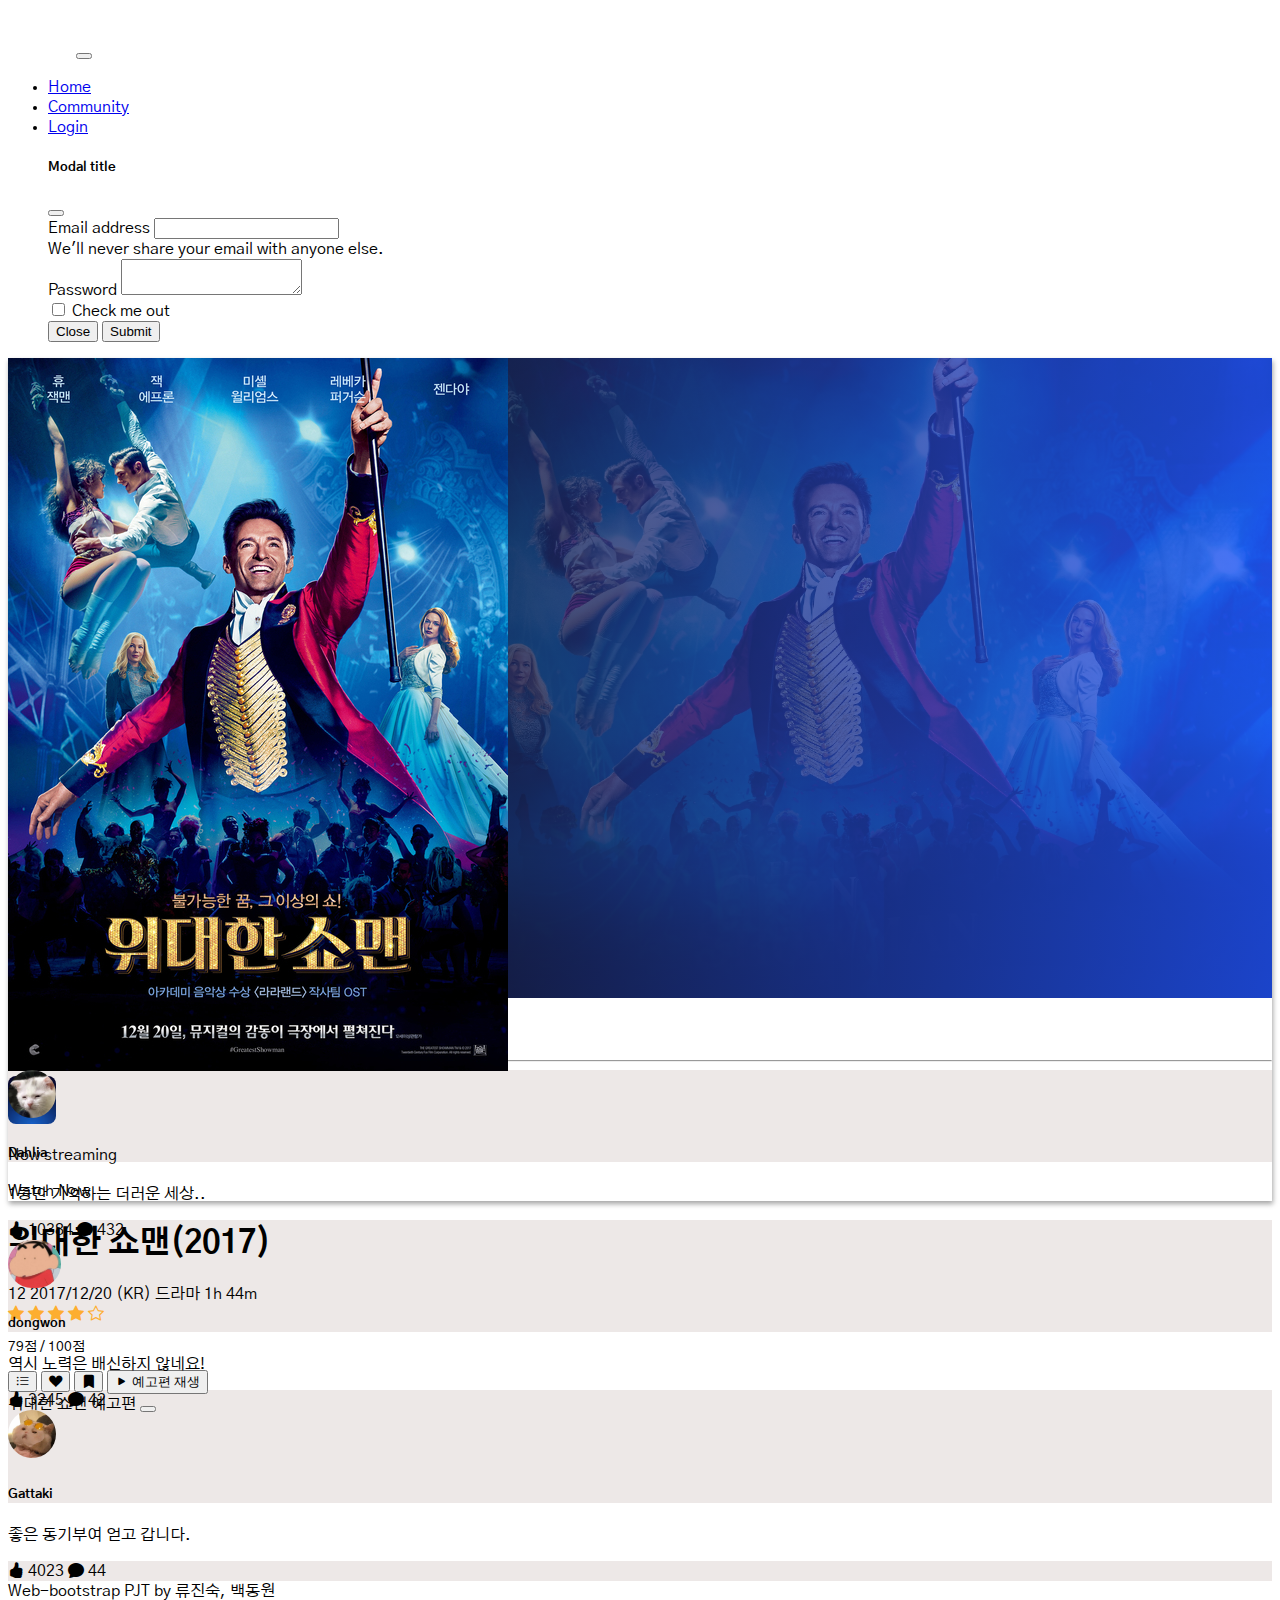
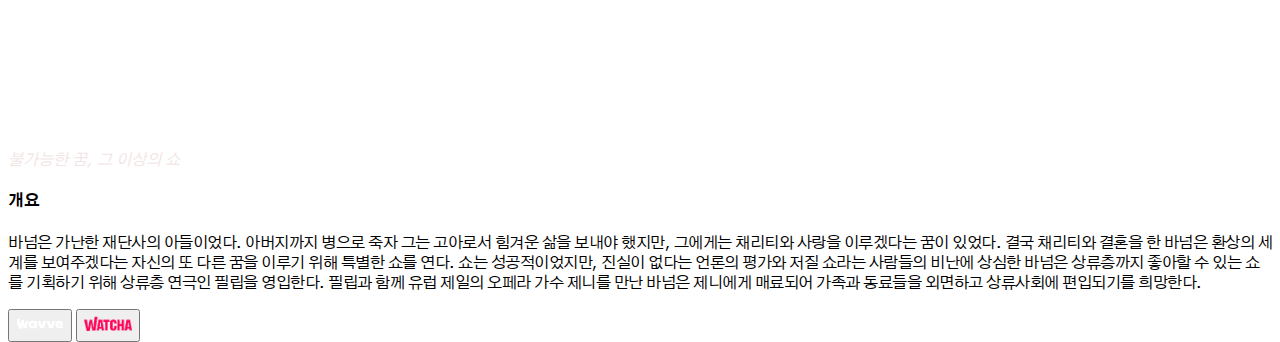
<file: 05_movie6.html>
<!DOCTYPE html>
<html lang="en">
<head>
  <meta charset="UTF-8">
  <meta http-equiv="X-UA-Compatible" content="IE=edge">
  <meta name="viewport" content="width=device-width, initial-scale=1.0">
  <title>Document</title>
  <link href="https://cdn.jsdelivr.net/npm/bootstrap@5.2.1/dist/css/bootstrap.min.css" rel="stylesheet" integrity="sha384-iYQeCzEYFbKjA/T2uDLTpkwGzCiq6soy8tYaI1GyVh/UjpbCx/TYkiZhlZB6+fzT" crossorigin="anonymous">
  <link rel="stylesheet" href="style.css">
  <link rel="stylesheet" href="https://cdn.jsdelivr.net/npm/bootstrap-icons@1.9.1/font/bootstrap-icons.css">
</head>
<body class="bg-dark">
  <nav class="navbar navbar-dark navbar-expand-lg bg-dark">
    <div class="container-fluid">
      <a class="navbar-brand" href="#"><img src="images/logo.png" style="width: 4rem; height: 3rem;"></a>
      <button class="navbar-toggler" type="button" data-bs-toggle="collapse" data-bs-target="#navbarNav" aria-controls="navbarNav" aria-expanded="false" aria-label="Toggle navigation">
        <span class="navbar-toggler-icon"></span>
      </button>
      <div class="collapse navbar-collapse" id="navbarNav">
        <ul class="navbar-nav">
          <li class="nav-item">
            <a class="nav-link active" aria-current="page" href="index.html">Home</a>
          </li>
          <li class="nav-item">
            <a class="nav-link" href="03_community.html">Community</a>
          </li>
          <li class="nav-item">
            <a class="nav-link" data-bs-toggle="modal" data-bs-target="#exampleModal" data-bs-whatever="@mdo" href="#">Login</a>
            <div class="modal fade" id="exampleModal" tabindex="-1" aria-labelledby="exampleModalLabel" aria-hidden="true">
              <div class="modal-dialog">
                <div class="modal-content">
                  <div class="modal-header">
                    <h5 class="modal-title" id="exampleModalLabel">Modal title</h5>
                    <button type="button" class="btn-close" data-bs-dismiss="modal" aria-label="Close"></button>
                  </div>
                  <div class="modal-body">
                    <form>
                      <div class="mb-3">
                        <label for="InputEmail" class="col-form-label">Email address</label>
                        <input type="text" class="form-control" id="InputEmail" aria-describedby="emailHelp">
                        <div id="emailHelp" class="form-text">We'll never share your email with anyone else.</div>
                      </div>
                      <div class="mb-3">
                        <label for="InputPassword" class="col-form-label">Password</label>
                        <textarea class="form-control" id="InputPassword"></textarea>
                      </div>
                      <div class="mb-3 form-check">
                        <input type="checkbox" class="form-check-input" id="exampleCheck1">
                        <label class="form-check-label" for="exampleCheck1">Check me out</label>
                      </div>
                    </form>
                  </div>
                  <div class="modal-footer">
                    <button type="button" class="btn btn-secondary" data-bs-dismiss="modal">Close</button>
                    <button type="button" class="btn btn-primary">Submit</button>
                  </div>
                </div>
              </div>
            </div>
          </li>
        </ul>
      </div>
    </div>
  </nav>
  <div class="banner-bg6 d-flex align-items-center">
    <div class="container">
      <div class="row d-flex">
        <div class="d-none d-lg-block col-lg-3">
          <div class="card bg-black border-0" style="box-shadow: 1px 3px 5px rgba(0, 0, 0, 0.357);">
            <img src="images/movie6.jpg" class="card-img-top" alt="지팡이를 들고 있는 서커스단원">
            <div class="card-body">
              <div class="button d-flex justify-content-center align-items-center">
                <div class="d-flex">
                  <a href="https://www.disneyplus.com/ko-kr"><img src="./images/disneyplusjpg.jpg" alt="디즈니플러스 아이콘" style="width:3rem; height:3rem; border-radius:.5rem;"></a>
                  <div class="mx-2 d-flex flex-column justify-content-center">
                    <p class="mb-0 lh-sm text-secondary">Now streaming</p>
                    <p class="mb-0 lh-sm text-white fw-bolder">Watch Now</p>
                  </div> 
                </div>
              </div>
            </div>
          </div>
        </div>
        <div class="col-12 col-lg-9 d-flex flex-column justify-content-center">
          <h1 class="text-white fw-bold" style="letter-spacing:-1px;">위대한 쇼맨<span class="fw-light text-light fs-4">(2017)</span></h1>
          <div class="d-flex align-items-center">
            <span class="badge text-bg-dark border border-light">12</span>
            <!-- <span class="border text-white py-0 px-1 rounded text-center" style="font-size:13px;"> 15</span> -->
            <span class="text-white ms-2">2017/12/20 (KR)</span>
            <span class="text-white ms-2">드라마</span>
            <span class="text-white ms-2">1h 44m</span>
          </div>
          <div class="d-flex mt-3 me-3">
            <div class="mx-2">
              <span class="bi-star-fill" style="color: rgb(253, 174, 48);"></span>
              <span class="bi-star-fill" style="color: rgb(253, 174, 48);"></span>
              <span class="bi-star-fill" style="color: rgb(253, 174, 48);"></span>
              <span class="bi-star-fill" style="color: rgb(253, 174, 48);"></span>
              <span class="bi bi-star" style="color: rgb(253, 174, 48);"></span>
              <p class="mb-0 text-center text-white" style="font-size: 14px;">79점 / 100점</p>
            </div>
            <button type="button" class="btn btn-outline-light bg-dark mx-2 border border-2 border-opacity-50">
              <i class="bi bi-list-ul"></i>
            </button>
            <button type="button" class="btn btn-outline-light bg-dark mx-2 border border-2 border-opacity-50">
              <i class="bi bi-suit-heart-fill"></i>
            </button>
            <button type="button" class="btn btn-outline-light bg-dark mx-2 border border-2 border-opacity-50">
              <i class="bi bi-bookmark-fill"></i>
            </button>
            <!-- Button trigger modal -->
            <button type="button" class="btn btn-dark mx-2" data-bs-toggle="modal" data-bs-target="#youtube" onclick="LoadVideo()">
              <i class="bi bi-play-fill"></i> 예고편 재생
            </button>
            <!-- Modal -->
            <div class="modal fade" id="youtube" tabindex="-1" aria-labelledby="exampleModalLabel" aria-hidden="true">
              <div class="modal-dialog modal-xl">
                <div class="modal-content">
                  <div class="modal-body d-flex flex-column bg-black">
                    <div class="d-flex justify-content-between mx-2 mb-2">
                      <span class="fw-bold text-light">위대한 쇼맨 예고편</span>
                      <button type="button" class="btn-close btn-close-white" data-bs-dismiss="modal" aria-label="Close" onclick="deleteVideo()"></button>
                    </div>
                    <div class="ratio ratio-16x9 me-5" style="width: 100%;">
                      <iframe id="VideoPlayer" width="560" height="315" src="https://www.youtube.com/embed/qM3i4mbuFxs" title="YouTube video player" frameborder="0" allow="accelerometer; autoplay; clipboard-write; encrypted-media; gyroscope; picture-in-picture" allowfullscreen></iframe>
                    </div>
                  </div>
                </div>
              </div>
            </div>
          </div>
          <p class="mt-3 fw-light" style="color: rgba(240, 225, 225, 0.899)"><i>불가능한 꿈, 그 이상의 쇼</i></p>
          <h4 class="text-white mt-2" style="letter-spacing:-.5px;">개요</h4>
          <p class="text-white fw-lighter" style="letter-spacing:-.5px;">바넘은 가난한 재단사의 아들이었다. 아버지까지 병으로 죽자 그는 고아로서 힘겨운 삶을 보내야 했지만, 그에게는 채리티와 사랑을 이루겠다는 꿈이 있었다. 결국 채리티와 결혼을 한 바넘은 환상의 세계를 보여주겠다는 자신의 또 다른 꿈을 이루기 위해 특별한 쇼를 연다. 쇼는 성공적이었지만, 진실이 없다는 언론의 평가와 저질 쇼라는 사람들의 비난에 상심한 바넘은 상류층까지 좋아할 수 있는 쇼를 기획하기 위해 상류층 연극인 필립을 영입한다. 필립과 함께 유럽 제일의 오페라 가수 제니를 만난 바넘은 제니에게 매료되어 가족과 동료들을 외면하고 상류사회에 편입되기를 희망한다.

          </p>
          <div>
            <button type="button" class="btn btn-outline-primary border border-light border-2 border-opacity-25 me-2">
              <a href="https://www.wavve.com/player/movie?movieid=MV_CH01_FX0000011459"><img src="./images/wavve-logo.svg" alt="웨이브 아이콘" style="width:3rem; height:1.5rem; border-radius:.3rem;"></a>
            </button>
            <button type="button" class="btn btn-outline-light border border-light border-2 border-opacity-25 me-2">
              <a href="https://pedia.watcha.com/ko-KR/contents/mW4L6jY"><img src="./images/watcha-icon.png" alt="왓챠 아이콘" style="width:3rem; height:1.5rem; border-radius:.3rem;"></a>
            </button>
          </div>
        </div>
      </div>
    </div>
  </div>
  <h3 class="text-white m-4">코멘트</h3>
  <hr class="text-light">
  <div class="container my-5">
    <div class="row d-flex justify-content-center">
      <div class="co-12 col-md-6 col-lg-4 my-3">
        <div class="card h-100">
          <div class="card-header bg-color d-flex">
            <img src="images/profile1.jpeg" alt="프로필사진" style="border-radius:3rem; height:3rem;">
            <span><h5 class="m-3 fw-bold">Dahlia</h5></span>
          </div>
          <div class="card-body">
            <p class="card-text fw-bolder">1등만 기억하는 더러운 세상..</p>
          </div>
          <div class="card-footer bg-color d-flex">
            <i class="bi bi-hand-thumbs-up-fill text-secondary me-1"></i>
            <span class="fw-bold">10384</span>
            <i class="bi bi-chat-fill text-secondary ms-3 me-1"></i>
            <span class="fw-bold">432</span>
          </div>
        </div>
      </div>
      <div class="co-12 col-md-6 col-lg-4 my-3">
        <div class="card h-100">
          <div class="card-header bg-color d-flex">
            <img src="images/profile2.jpeg" alt="프로필사진" style="border-radius:3rem; height:3rem;">
            <span><h5 class="m-3 fw-bold">dongwon</h5></span>
          </div>
          <div class="card-body">
            <p class="card-text fw-bolder">역시 노력은 배신하지 않네요!</p>
          </div>
          <div class="card-footer bg-color d-flex">
            <i class="bi bi-hand-thumbs-up-fill text-secondary me-1"></i>
            <span class="fw-bold">3245</span>
            <i class="bi bi-chat-fill text-secondary ms-3 me-1"></i>
            <span class="fw-bold">42</span>
          </div>
        </div>
      </div>
      <div class="co-12 col-md-6 col-lg-4 my-3">
        <div class="card h-100">
          <div class="card-header bg-color d-flex">
            <img src="images/profile3.jpeg" alt="프로필사진" style="border-radius:3rem; height:3rem;">
            <span><h5 class="m-3 fw-bold">Gattaki</h5></span>
          </div>
          <div class="card-body">
            <p class="card-text fw-bolder">좋은 동기부여 얻고 갑니다.</p>
          </div>
          <div class="card-footer bg-color d-flex">
            <i class="bi bi-hand-thumbs-up-fill text-secondary me-1"></i>
            <span class="fw-bold">4023</span>
            <i class="bi bi-chat-fill text-secondary ms-3 me-1"></i>
            <span class="fw-bold">44</span>
          </div>
        </div>
      </div>
    </div>
  </div>

  <footer class="d-flex fixed-bottom justify-content-center p-3 bg-dark mt-4">
    <div class="text-light">Web-bootstrap PJT by 류진숙, 백동원</div>
  </footer>
  
  <script src="https://cdn.jsdelivr.net/npm/bootstrap@5.2.1/dist/js/bootstrap.bundle.min.js" integrity="sha384-u1OknCvxWvY5kfmNBILK2hRnQC3Pr17a+RTT6rIHI7NnikvbZlHgTPOOmMi466C8" crossorigin="anonymous"></script>

  <script type="text/javascript">
    function deleteVideo()
    {    
    document.getElementById('VideoPlayer').src='';    
    }

    function LoadVideo()
    {    
    document.getElementById('VideoPlayer').src='https://www.youtube.com/embed/qM3i4mbuFxs';    
    }
    </script>
</body>
</html>
</file>
<file: style.css>
@import url('https://fonts.googleapis.com/css2?family=Gothic+A1:wght@500&display=swap');
@import url('https://fonts.googleapis.com/css2?family=Gothic+A1:wght@300&family=Inconsolata:wght@300&family=Noto+Sans+KR:wght@400;500&display=swap');

body{
  font-family: 'Gothic A1', sans-serif;
}

.text-space{
  letter-spacing: -1px;
}

.movie-text{
  font-size: .7rem;
}

.card-height{
  height: 41rem;
}

.banner-bg{
  height: 40rem;
  background-image: linear-gradient(to right, rgba(21, 12, 7, 0.781) 150px, rgba(168, 116, 102, 0.78) 100%), 
  url(./images/쇼생크탈출bg.jpg);
  background-size: cover;
}

.banner-bg2{
  height: 40rem;
  background-image: linear-gradient(to right, rgba(241.5, 199.5, 94.5, 1) 150px, rgba(242, 200, 95, 0.637) 100%), 
  url(./images/죽은시인의사회.jpeg);
  background-size: cover;
}

.banner-bg3{
  height: 40rem;
  background-image: linear-gradient(to right, rgb(37, 37, 40) 150px, rgba(23, 84, 57, 0.441) 100%), 
  url(./images/다크나이트라이즈.jpeg);
  background-size: cover;
}

.banner-bg4{
  height: 40rem;
  background-image: linear-gradient(to right, rgba(21, 12, 7, 0.781) 150px, rgba(245, 145, 195, 0.78) 100%), 
  url(./images/그랜드부다페스트호텔bg.jpg);
  background-size: cover;
}

.banner-bg5{
  height: 40rem;
  background-image: linear-gradient(to right, rgba(21, 12, 7, 0.781) 150px, rgba(250, 20, 89, 0.78) 100%), 
  url(./images/Herbg.jpg);
  background-size: cover;
}

.banner-bg6{
  height: 40rem;
  background-image: linear-gradient(to right, rgba(21, 12, 7, 0.781) 150px, rgba(34, 85, 253, 0.78) 100%), 
  url(./images/위대한쇼맨bg.jpg);
  background-size: cover;
}

.bg-color{
  background-color: rgb(227 220 218 / 65%);
}

.bi-ticket-color{
  color: rgba(233, 207, 199, 0.78);
}

.overlay{
  position: absolute;
  bottom: 0;
  left: 0;
  right: 0;
  overflow: hidden;
  width: 100%;
  height: 0;
  color: #fff;
  background: rgba(0, 0, 0, 0.6);
  -webkit-transition: .6s ease;
  transition: .6s ease;
  border-radius: 0.375rem;
}

.overlay .description{
  font-size: 20px;
  position: absolute;
  top: 50%;
  left: 50%;
  -webkit-transform: translate(-50%, -50%);
  -ms-transform: translate(-50%, -50%);
  transform: translate(-50%, -50%);
  text-align: center;
}

figure:hover .overlay {
  display: block;
  height: 100%;
}
</file>
